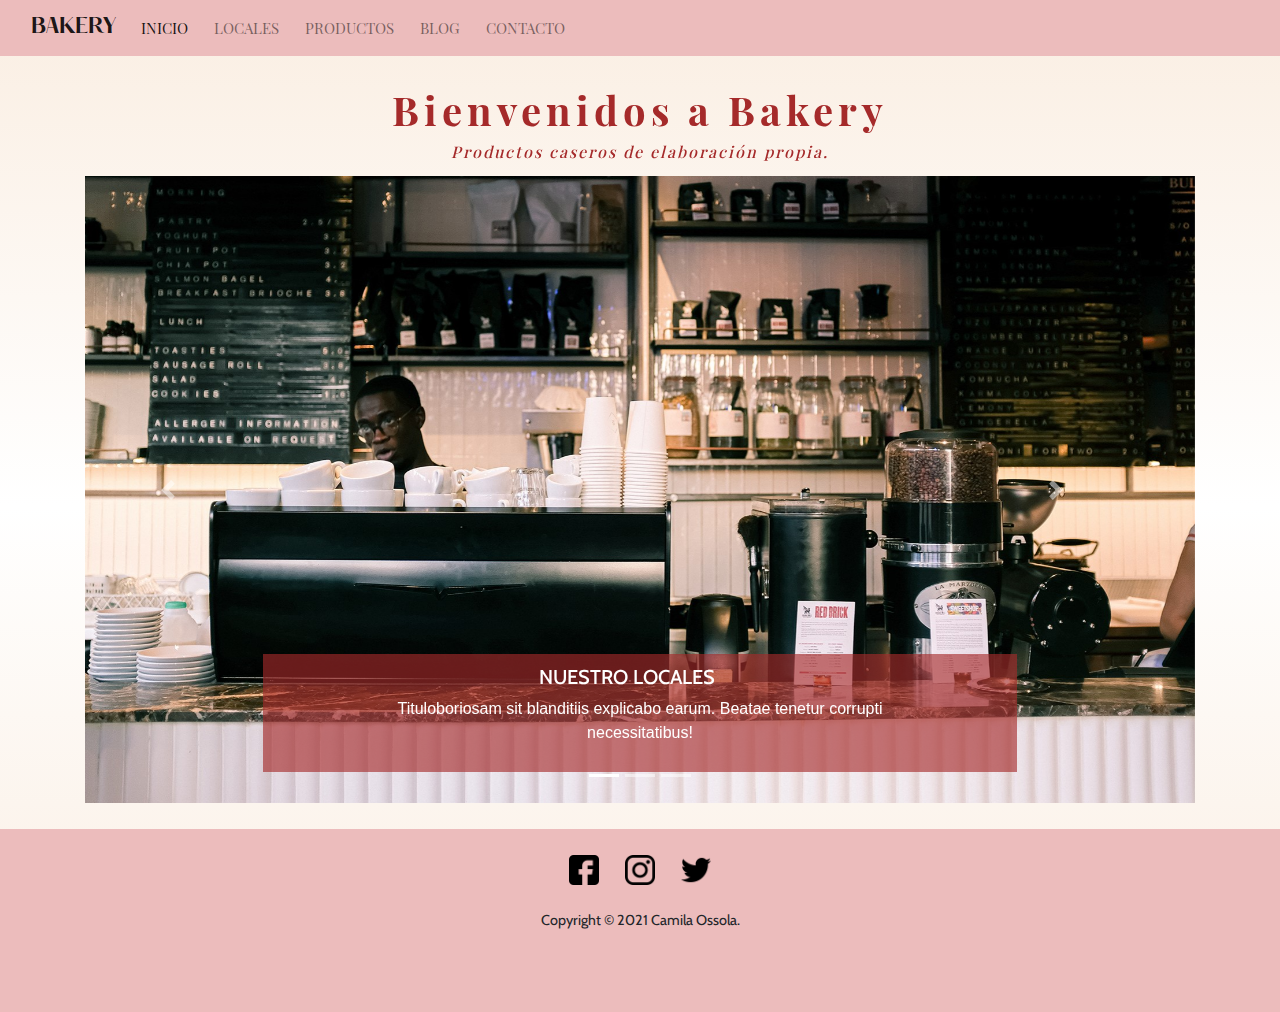
<file: index.html>
<!DOCTYPE html>
<html lang="es">
<head>
    <meta charset="UTF-8">
    <meta http-equiv="X-UA-Compatible" content="IE=edge">
    <meta name="viewport" content="width=device-width, initial-scale=1.0">
    <title>Camila Ossola - Bakery </title>

    <meta name="description" content="Bakery, productos caseros de elaboración propia. Encontranos en nuestras 3 sucursales dentro de CABA">
    <meta name="keywords" content="bakery panadería pastelería confitería artesanal cafetería productos caseros caba buenos aires">
   
    
    <link href="https://unpkg.com/aos@2.3.1/dist/aos.css" rel="stylesheet">
    
    <link rel="stylesheet" href="css/bootstrap.min.css">
    <link rel="stylesheet" href="css/estilo.css">
</head>
<body>
    <!--INICIO HEADER-->
    <header>
        <div class="container-fluid">
            <div>
                <div class="col-lg-12 col-xs-12 backgroundNav">
                    <nav class="navbar navbar-expand-lg navbar-light header__navbar--font ">
                        <a class="navbar-brand" href="#">Bakery</a>
                        <button class="navbar-toggler" type="button" data-toggle="collapse" data-target="#navbarNav" aria-controls="navbarNav" aria-expanded="false" aria-label="Toggle navigation">
                          <span class="navbar-toggler-icon"></span>
                        </button>
                        <div class="collapse navbar-collapse" id="navbarNav">
                            <ul class="navbar-nav">
                                <li class="nav-item active">
                                <a class="nav-link" href="index.html">Inicio<span class="sr-only">(current)</span></a>
                                </li>
                                <li class="nav-item">
                                <a class="nav-link" href="views/locales.html">Locales</a>
                                </li>
                                <li class="nav-item">
                                    <a class="nav-link" href="views/productos.html">Productos</a>
                                </li>
                                <li class="nav-item">
                                    <a class="nav-link" href="views/blog.html">Blog</a>
                                </li>
                                <li class="nav-item">
                                    <a class="nav-link" href="views/contacto.html">Contacto</a>
                                </li>
                            </ul>
                        </div>
                    </nav>
                </div>
            </div>
        </div>
    </header>
   

    <!--CONTENIDO-->

    <section>
        <div class="section__titulos--font section__titulos--color">
            <h1 class="titulo" data-aos="zoom-in" data-aos-duration= "700">Bienvenidos a Bakery </h1>
            <h3 class="subTitulo" data-aos="zoom-in" data-aos-duration= "700">Productos caseros de elaboración propia.</h3> 
        </div>

        <div class="container">
            <div class="row">
                <div class="col-lg-12 col-xs-12 desktop">
                    <div id="carouselExampleCaptions" class="carousel slide" data-ride="carousel">
                        <ol class="carousel-indicators">
                          <li data-target="#carouselExampleCaptions" data-slide-to="0" class="active"></li>
                          <li data-target="#carouselExampleCaptions" data-slide-to="1"></li>
                          <li data-target="#carouselExampleCaptions" data-slide-to="2"></li>
                        </ol>
                        <div class="carousel-inner">
                          <div class="carousel-item active">
                            <img src="assets/img/inicio/slide1.jpg" class="d-block w-100" alt="..." width="100%">
                            <div class="carousel-caption d-none d-md-block backgroundCarousel">
                              <h5 class="carTitulo"><a href="views/locales.html">Nuestro locales</a></h5>
                              <p>Tituloboriosam sit blanditiis explicabo earum. Beatae tenetur corrupti necessitatibus!</p>
                            </div>
                          </div>
                          <div class="carousel-item">
                            <img src="assets/img/inicio/slide2.jpg" class="d-block w-100" alt="..." width="100%">
                            <div class="carousel-caption d-none d-md-block backgroundCarousel">
                              <h5 class="carTitulo"><a href="views/productos.html">Nuestros productos</a></h5>
                              <p>Titulorem ipsum dolor sit amet consectetur, adipisicing elit.</p>
                            </div>
                          </div>
                          <div class="carousel-item">
                            <img src="assets/img/inicio/slide3.jpg" class="d-block w-100" alt="..." width="100%">
                            <div class="carousel-caption d-none d-md-block backgroundCarousel">
                              <h5 class="carTitulo"><a href="views/blog.html">Beneficios del café</a></h5>
                              <p>Tituloidem enim veniam vero ratione nihil illo modi dolore alias omnis.</p>
                            </div>
                          </div>
                        </div>
                        <a class="carousel-control-prev" href="#carouselExampleCaptions" role="button" data-slide="prev">
                          <span class="carousel-control-prev-icon" aria-hidden="true"></span>
                          <span class="sr-only">Previous</span>
                        </a>
                        <a class="carousel-control-next" href="#carouselExampleCaptions" role="button" data-slide="next">
                          <span class="carousel-control-next-icon" aria-hidden="true"></span>
                          <span class="sr-only">Next</span>
                        </a>
                      </div>
                </div>
            </div>
        </div>

        <div class="container">
            <div class="row">
                <div class="col-lg-12 col-xs-12 mobile">
                    <div id="carouselExampleCaptions" class="carousel slide" data-ride="carousel">
                        <ol class="carousel-indicators">
                          <li data-target="#carouselExampleCaptions" data-slide-to="0" class="active"></li>
                          <li data-target="#carouselExampleCaptions" data-slide-to="1"></li>
                          <li data-target="#carouselExampleCaptions" data-slide-to="2"></li>
                        </ol>
                        <div class="carousel-inner">
                          <div class="carousel-item active">
                            <img src="assets/img/inicio/slide1b.jpg" class="d-block w-100" alt="..." width="100%">
                            <div class="carousel-caption backgroundCarousel">
                              <h5 class="carTitulo"><a href="views/locales.html">Nuestro locales</a></h5>
                              <p>Tituloboriosam sit blanditiis explicabo earum. Beatae tenetur corrupti necessitatibus!</p>
                            </div>
                          </div>
                          <div class="carousel-item">
                            <img src="assets/img/inicio/slide2b.jpg" class="d-block w-100" alt="..." width="100%">
                            <div class="carousel-caption backgroundCarousel">
                              <h5 class="carTitulo"><a href="views/productos.html">Nuestros productos</a></h5>
                              <p>Titulorem ipsum dolor sit amet consectetur, adipisicing elit.</p>
                            </div>
                          </div>
                          <div class="carousel-item">
                            <img src="assets/img/inicio/slide3b.jpg" class="d-block w-100" alt="..." width="100%">
                            <div class="carousel-caption backgroundCarousel">
                              <h5 class="carTitulo"><a href="views/blog.html">Beneficios del café</a></h5>
                              <p>Tituloidem enim veniam vero ratione nihil illo modi dolore alias omnis.</p>
                            </div>
                          </div>
                        </div>
                        <a class="carousel-control-prev" href="#carouselExampleCaptions" role="button" data-slide="prev">
                          <span class="carousel-control-prev-icon" aria-hidden="true"></span>
                          <span class="sr-only">Previous</span>
                        </a>
                        <a class="carousel-control-next" href="#carouselExampleCaptions" role="button" data-slide="next">
                          <span class="carousel-control-next-icon" aria-hidden="true"></span>
                          <span class="sr-only">Next</span>
                        </a>
                      </div>
                </div>
            </div>
        </div>


    </section>
    <!--FIN CONTENIDO-->

    <!--INICIO FOOTER-->
    <footer class="gridFooter">
        <div class="footer__redes--ubicacion">
            <img src="assets/img/icon/facebook.png" alt="" width="30px">
            <img src="assets/img/icon/instagram.png" alt="" width="30px">
            <img src="assets/img/icon/twitter.png" alt="" width= "30px">
        </div>

        <div class="footer__copyright--font">
            <p>Copyright © 2021 Camila Ossola.</p>
        </div>
    </footer> 
    <!--FIN FOOTER-->
    <script src="https://code.jquery.com/jquery-3.5.1.slim.min.js" integrity="sha384-DfXdz2htPH0lsSSs5nCTpuj/zy4C+OGpamoFVy38MVBnE+IbbVYUew+OrCXaRkfj" crossorigin="anonymous"></script>
    <script src="js/bootstrap.bundle.min.js"></script>

<script src="https://unpkg.com/aos@2.3.1/dist/aos.js"></script>
<script>
    AOS.init();
  </script>
  </body>
</html>
</file>
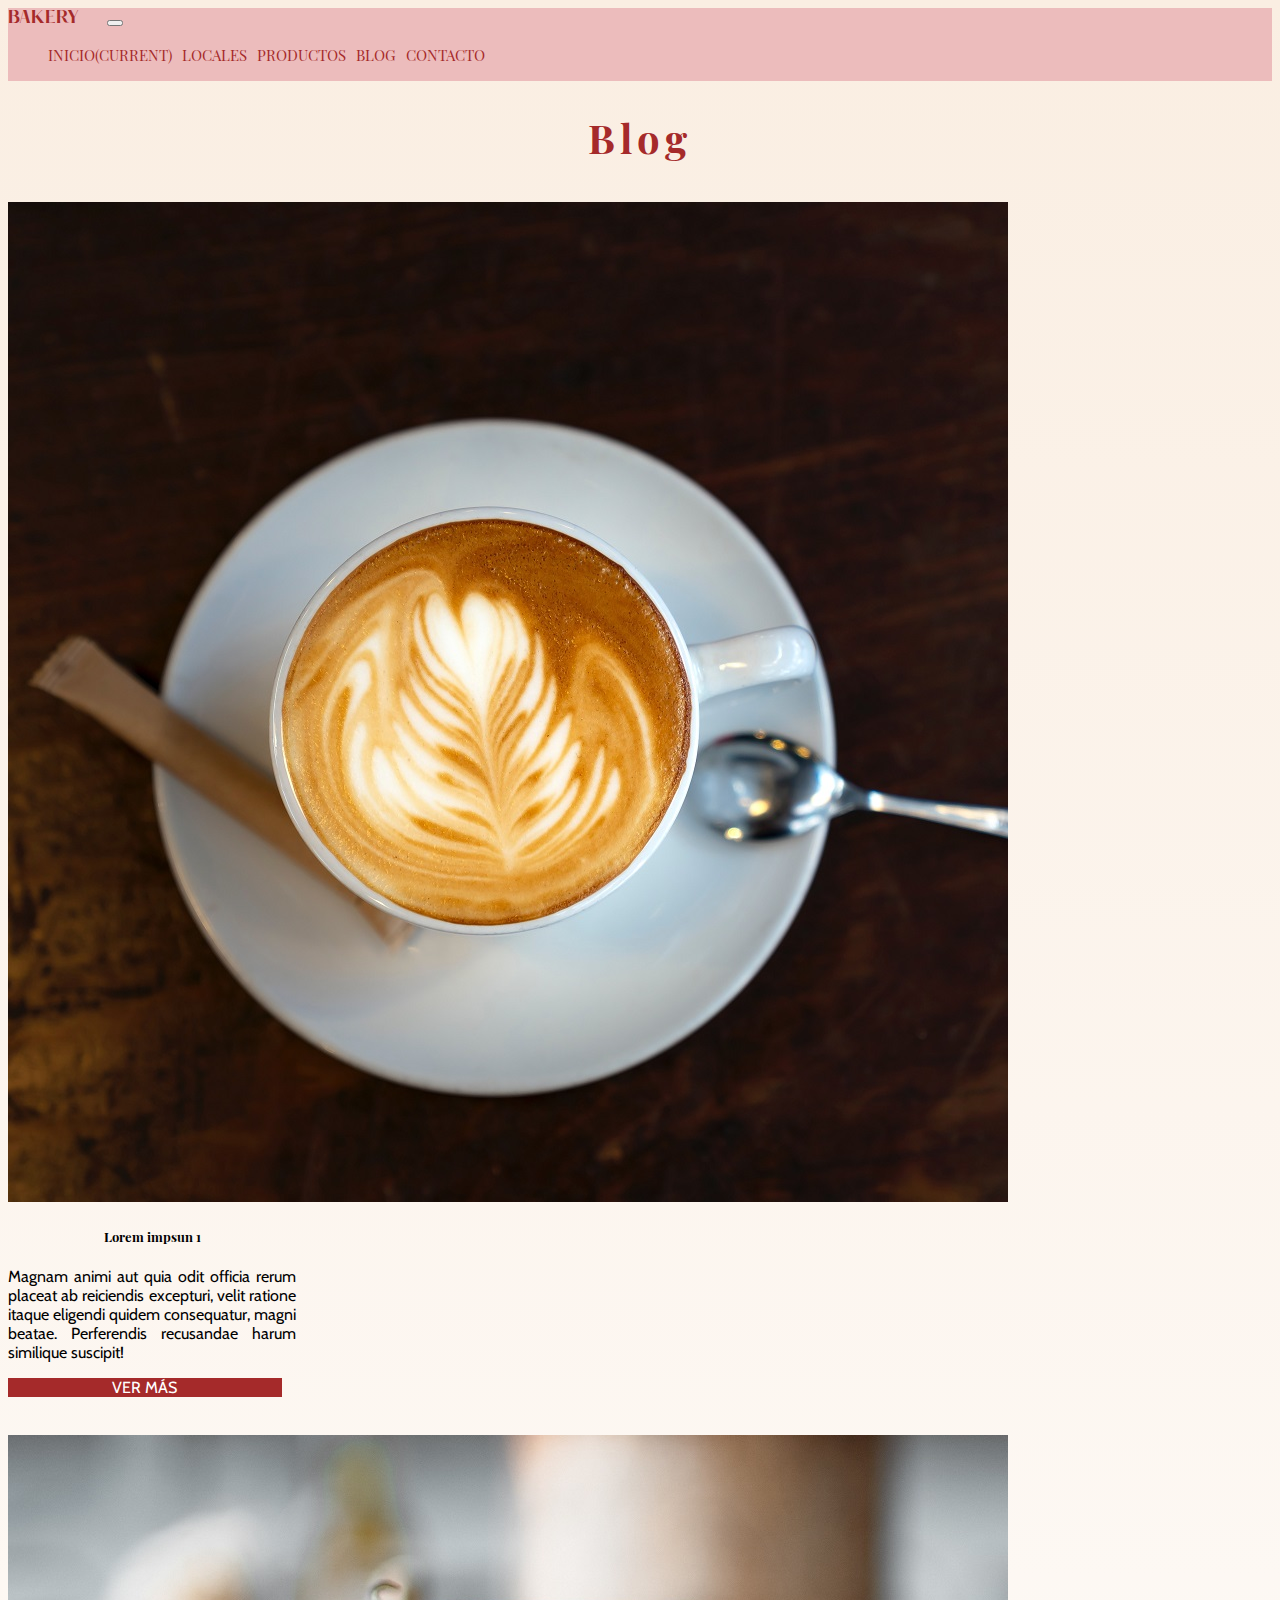
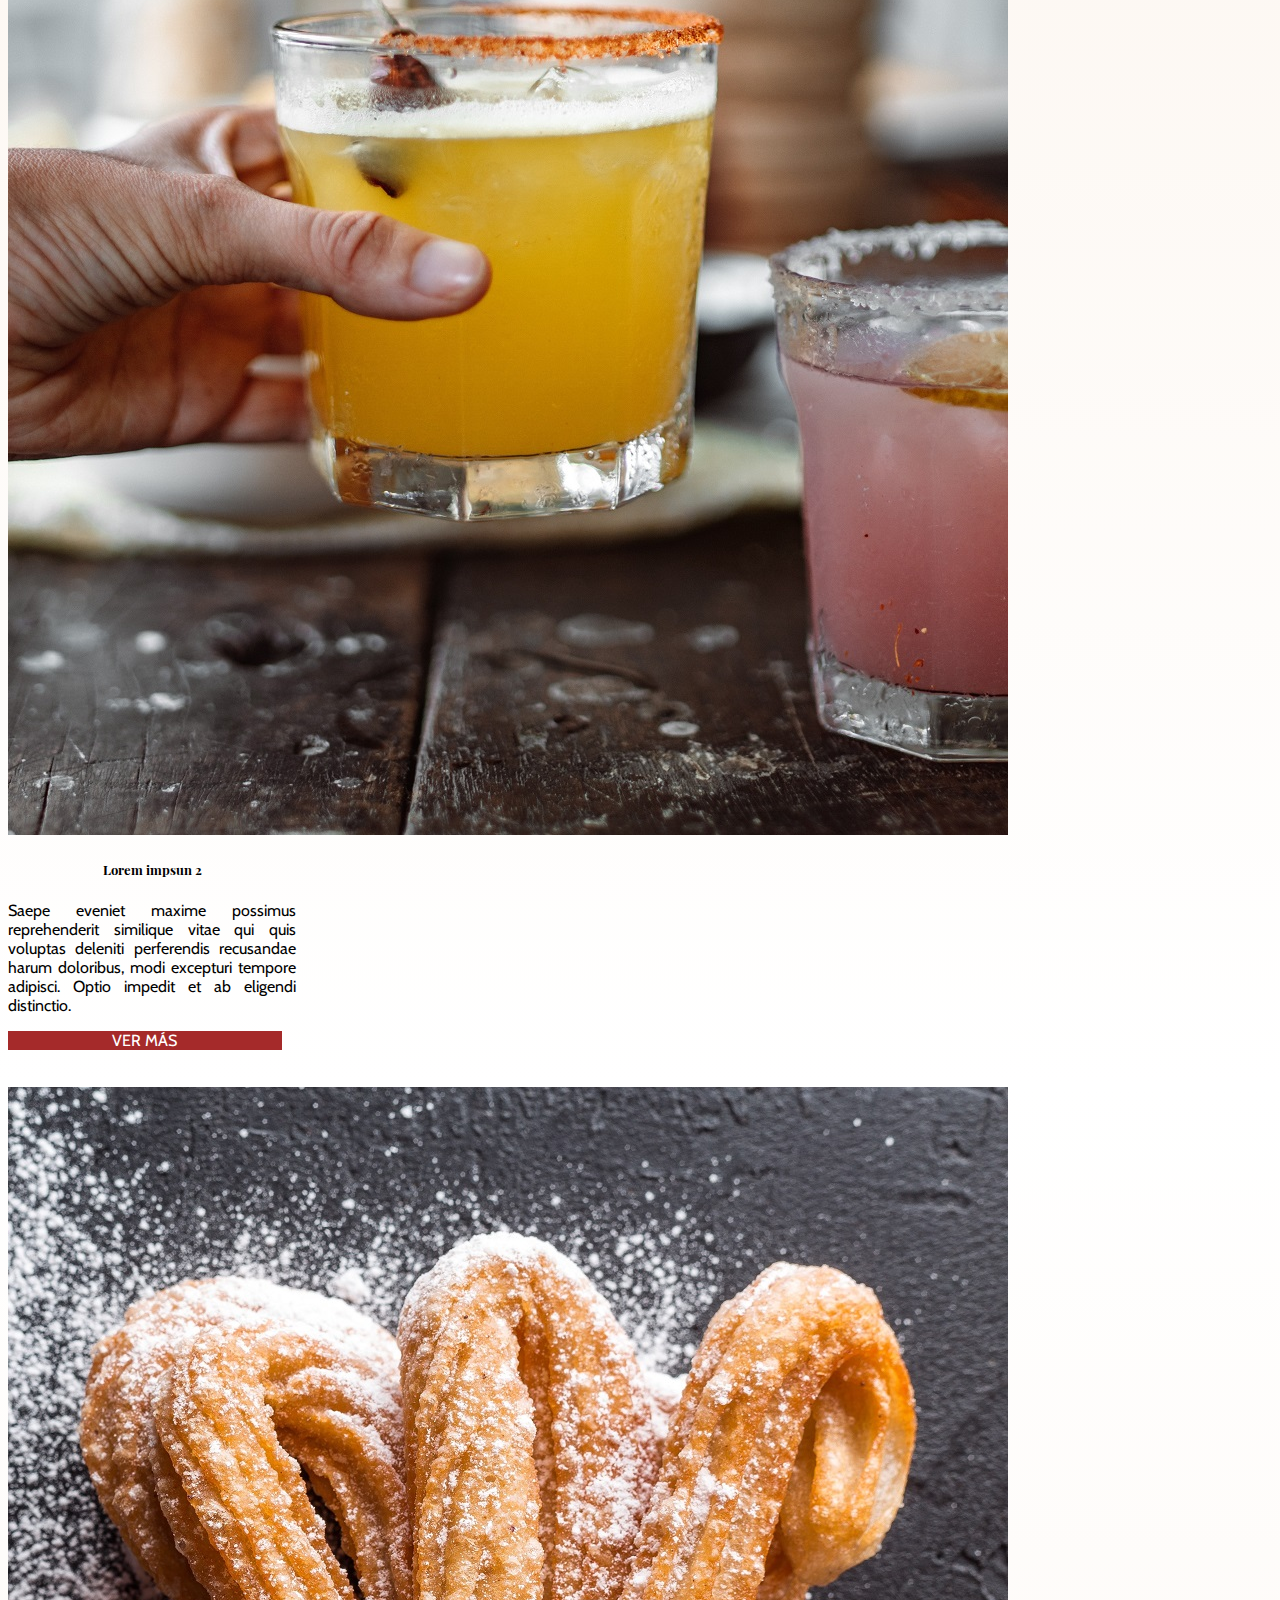
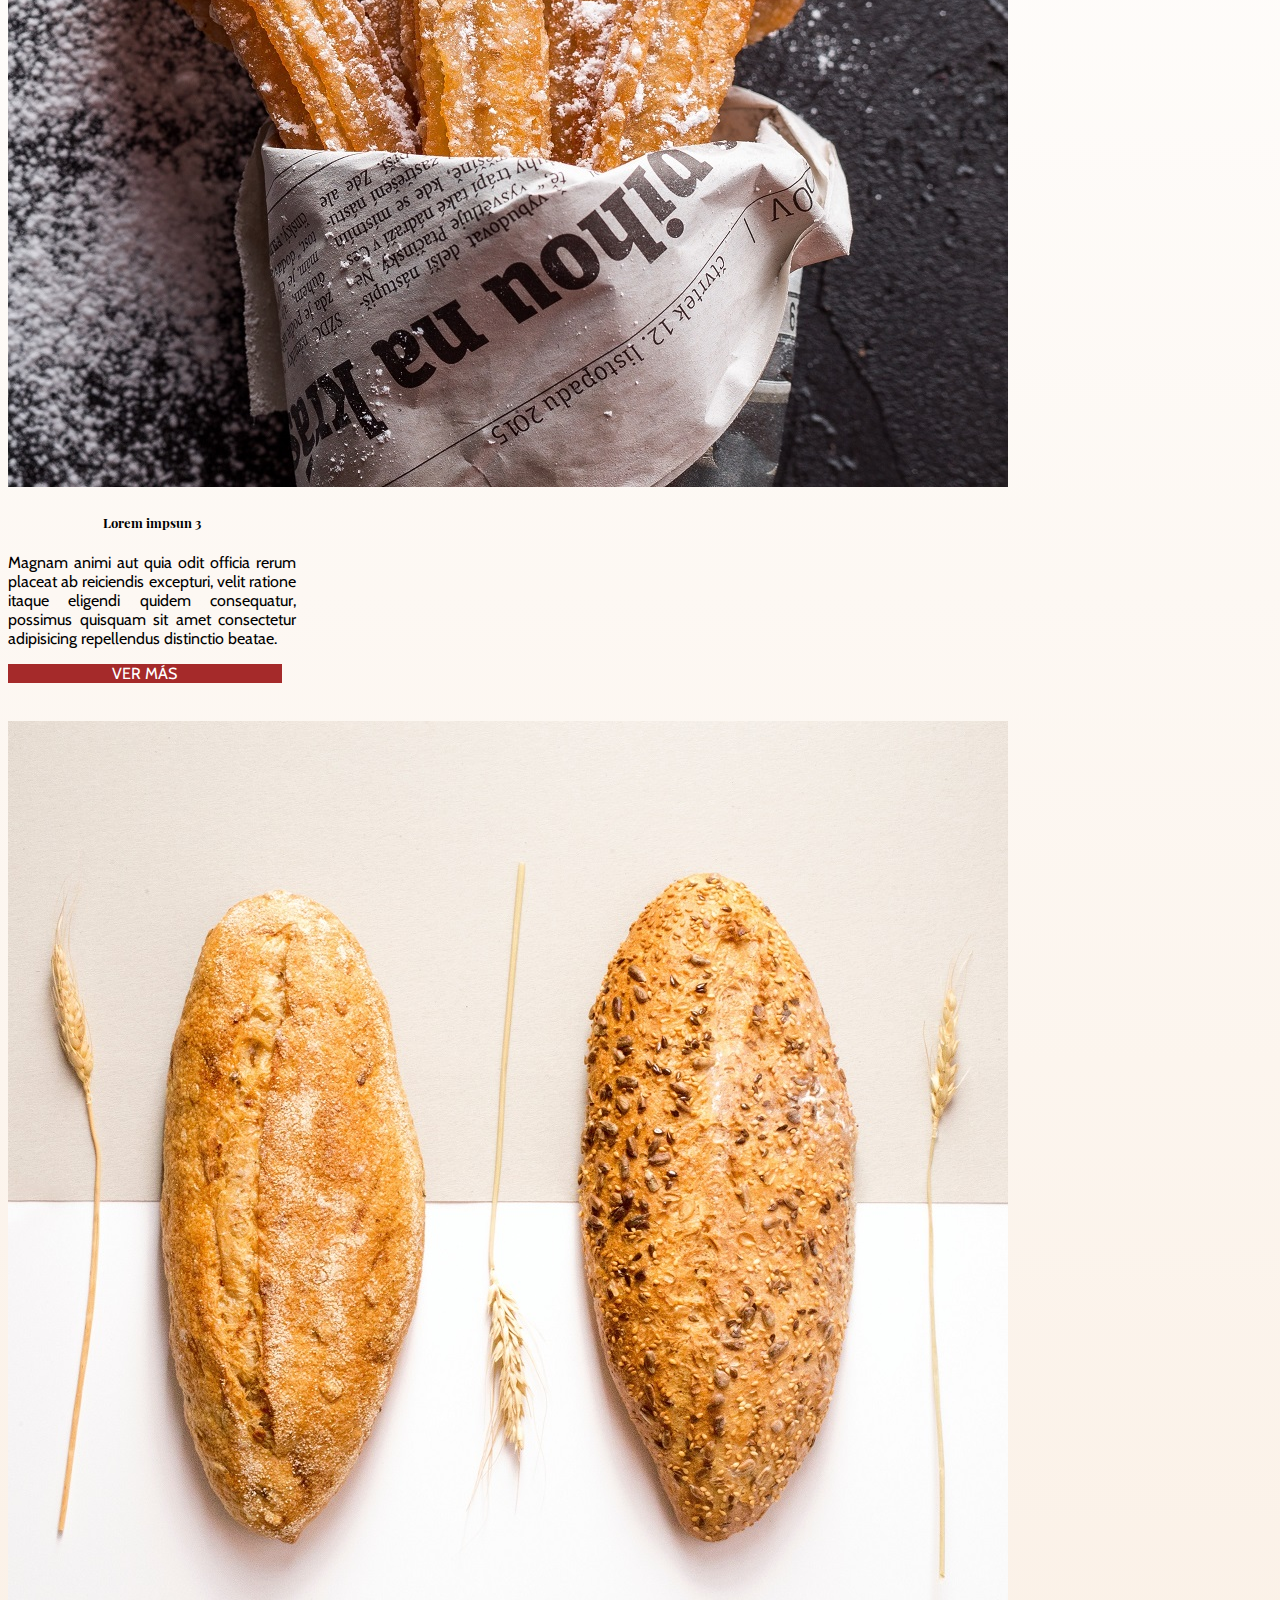
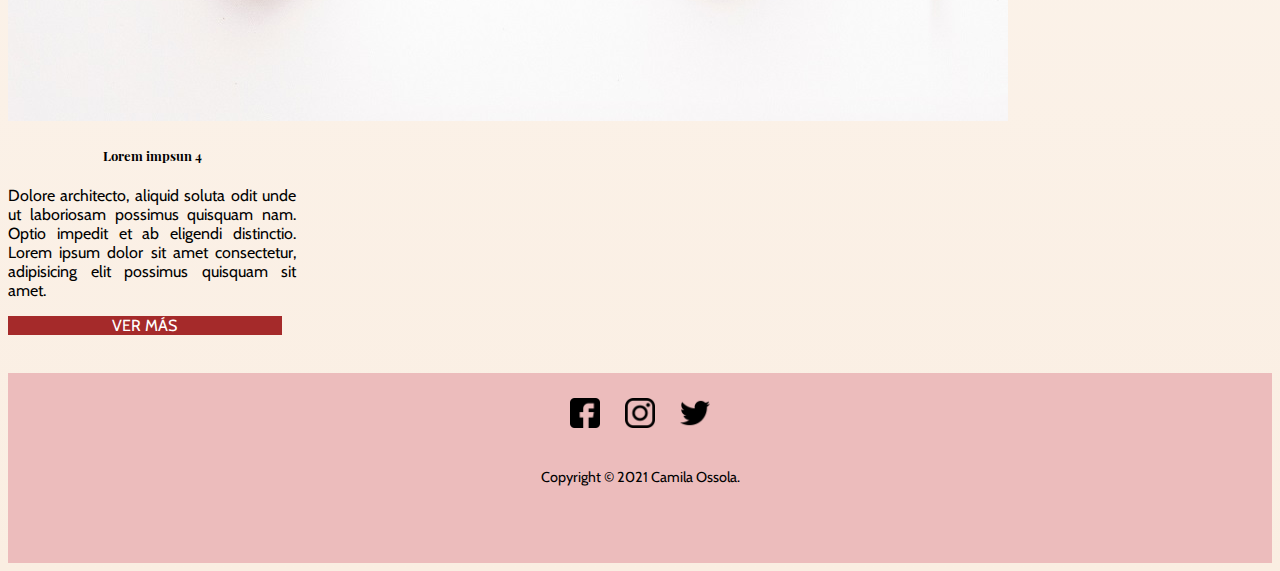
<file: views/blog.html>
<!DOCTYPE html>
<html lang="es">
<head>
    <meta charset="UTF-8">
    <meta http-equiv="X-UA-Compatible" content="IE=edge">
    <meta name="viewport" content="width=device-width, initial-scale=1.0">
    <title>Blog </title>

    <meta name="description" content="Bakery, ultimas noticias de la semana. Aprende junto a nosotros sobre pastelería artesanal">
    <meta name="keywords" content="BAKERY PANADERÍA PASTELERIA CONFITERIA ARTESANAL CAFETERIA PRODUCTOS CASEROS NOVEDADES NOTICIAS BLOG">

    <link href="https://unpkg.com/aos@2.3.1/dist/aos.css" rel="stylesheet">

    <link rel="stylesheet" href="https://cdn.jsdelivr.net/npm/bootstrap@4.6.0/dist/css/bootstrap.min.css" integrity="sha384-B0vP5xmATw1+K9KRQjQERJvTumQW0nPEzvF6L/Z6nronJ3oUOFUFpCjEUQouq2+l" crossorigin="anonymous">
    <link rel="stylesheet" href="../css/estilo.css">
</head>
<body>
    <!--INICIO HEADER-->

    <header>
        <div class="container-fluid">
            <div>
                <div class="col-lg-12 col-xs-12 backgroundNav">
                    <nav class="navbar navbar-expand-lg navbar-light header__navbar--font ">
                        <a class="navbar-brand" href="#">Bakery</a>
                        <button class="navbar-toggler" type="button" data-toggle="collapse" data-target="#navbarNav" aria-controls="navbarNav" aria-expanded="false" aria-label="Toggle navigation">
                          <span class="navbar-toggler-icon"></span>
                        </button>
                        <div class="collapse navbar-collapse" id="navbarNav">
                            <ul class="navbar-nav">
                                <li class="nav-item ">
                                <a class="nav-link" href="../index.html">Inicio<span class="sr-only">(current)</span></a>
                                </li>
                                <li class="nav-item">
                                <a class="nav-link" href="locales.html">Locales</a>
                                </li>
                                <li class="nav-item">
                                    <a class="nav-link" href="productos.html">Productos</a>
                                </li>
                                <li class="nav-item active">
                                    <a class="nav-link" href="blog.html">Blog</a>
                                </li>
                                <li class="nav-item">
                                    <a class="nav-link" href="contacto.html">Contacto</a>
                                </li>
                            </ul>
                        </div>
                    </nav>
                </div>
            </div>
        </div>
    </header>

    <!--FIN HEADER-->

    <!--ARTICULOS-->
    <section> 
        <article class="card">
            <div class="container">
                <div class="row">
                    <div class="col-lg-12 col-xs-12 section__titulos--font section__titulos--color">
                        <h1 class="titulo">Blog</h1>
                    </div>
                    <div class="col-lg-3 col-xs-12 marginCard blog__card--font blog__card--color">
                        <div class="card" style="width: 18rem;">
                            <img src="../assets/img/blog/blog1.jpg" class="card-img-top" alt="...">
                            <div class="card-body">
                            <h5 class="card-title">Lorem impsun 1</h5>
                            <p class="card-text">Magnam animi aut quia odit officia rerum placeat ab reiciendis excepturi, velit ratione itaque eligendi quidem consequatur, magni beatae. Perferendis recusandae harum similique suscipit!</p>
                            <a href="lorem1.html" class="btn btn-primary">Ver más</a>
                            </div>
                        </div>
                    </div>
                    <div class="col-lg-3 col-xs-12 marginCard blog__card--font blog__card--color">
                        <div class="card" style="width: 18rem;">
                            <img src="../assets/img/blog/blog2.jpg" class="card-img-top" alt="...">
                            <div class="card-body">
                            <h5 class="card-title">Lorem impsun 2</h5>
                            <p class="card-text">Saepe eveniet maxime possimus reprehenderit similique vitae qui quis voluptas deleniti perferendis recusandae harum doloribus, modi excepturi tempore adipisci. Optio impedit et ab eligendi distinctio.</p>
                            <a href="lorem2.html" class="btn btn-primary">Ver más</a>
                            </div>
                        </div>
                    </div>

                    <div class="col-lg-3 col-xs-12 marginCard blog__card--font blog__card--color ">
                        <div class="card" style="width: 18rem;">
                            <img src="../assets/img/blog/blog3.jpg" class="card-img-top" alt="...">
                            <div class="card-body">
                            <h5 class="card-title">Lorem impsun 3</h5>
                            <p class="card-text">Magnam animi aut quia odit officia rerum placeat ab reiciendis excepturi, velit ratione itaque eligendi quidem consequatur, possimus quisquam sit amet consectetur adipisicing repellendus distinctio beatae. </p>
                            <a href="lorem3.html" class="btn btn-primary">Ver más</a>
                            </div>
                        </div>
                    </div>
                    <div class="col-lg-3 col-xs-12 marginCard blog__card--font blog__card--color">
                        <div class="card" style="width: 18rem;">
                            <img src="../assets/img/blog/blog4.jpg" class="card-img-top" alt="...">
                            <div class="card-body">
                            <h5 class="card-title">Lorem impsun 4</h5>
                            <p class="card-text">Dolore architecto, aliquid soluta odit unde ut laboriosam possimus quisquam nam. Optio impedit et ab eligendi distinctio. Lorem ipsum dolor sit amet consectetur, adipisicing elit possimus quisquam sit amet.</p>
                            <a href="lorem4.html" class="btn btn-primary">Ver más</a>
                            </div>
                        </div>
                    </div>
                </div>
            </div>
        </article>
    </section>
    <!---->

    <!--INICIO FOOTER-->
    <footer class="gridFooter">
        <div class="footer__redes--ubicacion">
            <img src="../assets/img/icon/facebook.png" alt="" width="30px">
            <img src="../assets/img/icon/instagram.png" alt="" width="30px">
            <img src="../assets/img/icon/twitter.png" alt="" width= "30px">
        </div>

        <div class="footer__copyright--font">
            <p>Copyright © 2021 Camila Ossola.</p>
        </div>
    </footer>
    <!--FIN FOOTER-->

    <script src="https://code.jquery.com/jquery-3.5.1.slim.min.js" integrity="sha384-DfXdz2htPH0lsSSs5nCTpuj/zy4C+OGpamoFVy38MVBnE+IbbVYUew+OrCXaRkfj" crossorigin="anonymous"></script>
    <script src="https://cdn.jsdelivr.net/npm/bootstrap@4.6.0/dist/js/bootstrap.bundle.min.js" integrity="sha384-Piv4xVNRyMGpqkS2by6br4gNJ7DXjqk09RmUpJ8jgGtD7zP9yug3goQfGII0yAns" crossorigin="anonymous"></script>

    <script src="https://code.jquery.com/jquery-3.5.1.slim.min.js" integrity="sha384-DfXdz2htPH0lsSSs5nCTpuj/zy4C+OGpamoFVy38MVBnE+IbbVYUew+OrCXaRkfj" crossorigin="anonymous"></script>
    <script src="https://cdn.jsdelivr.net/npm/popper.js@1.16.1/dist/umd/popper.min.js" integrity="sha384-9/reFTGAW83EW2RDu2S0VKaIzap3H66lZH81PoYlFhbGU+6BZp6G7niu735Sk7lN" crossorigin="anonymous"></script>
    <script src="https://cdn.jsdelivr.net/npm/bootstrap@4.6.0/dist/js/bootstrap.min.js" integrity="sha384-+YQ4JLhjyBLPDQt//I+STsc9iw4uQqACwlvpslubQzn4u2UU2UFM80nGisd026JF" crossorigin="anonymous"></script>
    
</body>
<script src="https://unpkg.com/aos@2.3.1/dist/aos.js"></script>
<script>
    AOS.init();
  </script>
</html>
</file>
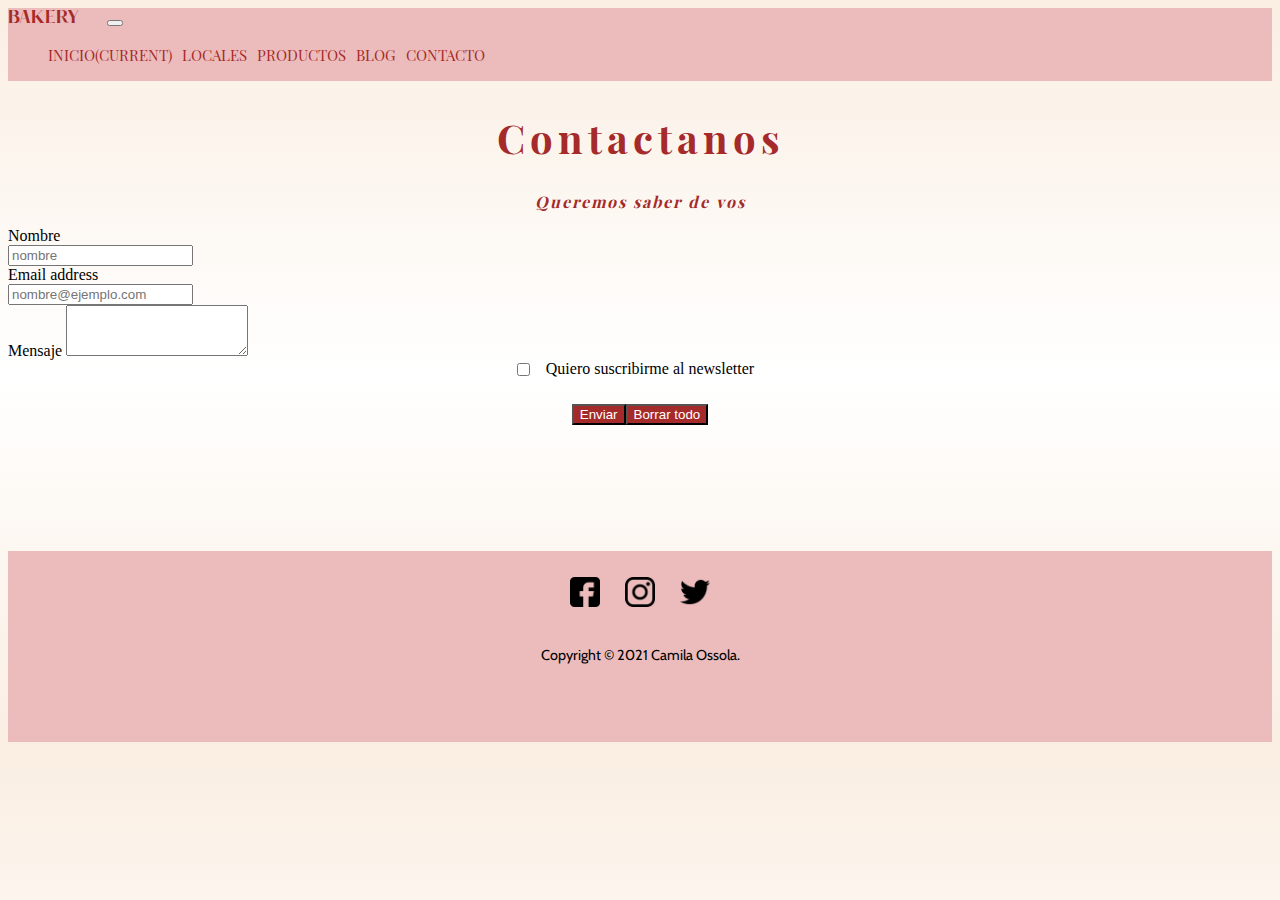
<file: views/contacto.html>
<!DOCTYPE html>
<html lang="es">
<head>
    <meta charset="UTF-8">
    <meta http-equiv="X-UA-Compatible" content="IE=edge">
    <meta name="viewport" content="width=device-width, initial-scale=1.0">
    <title>contacto</title>
    
    <meta name="description" content="Bakery, productos caseros de elaboración propia. Envíanos un mensaje, queremos saber de vos">
    <meta name="keywords" content="BAKERY PANADERÍA PASTELERIA CONFITERIA ARTESANAL CAFETERIA PRODUCTOS CASEROS CONTACTO TELEFONO CORREO E MAIL">
    
    <link rel="stylesheet" href="https://cdn.jsdelivr.net/npm/bootstrap@4.6.0/dist/css/bootstrap.min.css" integrity="sha384-B0vP5xmATw1+K9KRQjQERJvTumQW0nPEzvF6L/Z6nronJ3oUOFUFpCjEUQouq2+l" crossorigin="anonymous">
    <link rel="stylesheet" href="../css/estilo.css">
</head>
<body>
    <!--INICIO HEADER-->

    <header>
        <div class="container-fluid">
            <div>
                <div class="col-lg-12 col-xs-12 backgroundNav">
                    <nav class="navbar navbar-expand-lg navbar-light header__navbar--font ">
                        <a class="navbar-brand" href="#">Bakery</a>
                        <button class="navbar-toggler" type="button" data-toggle="collapse" data-target="#navbarNav" aria-controls="navbarNav" aria-expanded="false" aria-label="Toggle navigation">
                          <span class="navbar-toggler-icon"></span>
                        </button>
                        <div class="collapse navbar-collapse" id="navbarNav">
                            <ul class="navbar-nav">
                                <li class="nav-item ">
                                <a class="nav-link" href="../index.html">Inicio<span class="sr-only">(current)</span></a>
                                </li>
                                <li class="nav-item">
                                <a class="nav-link" href="locales.html">Locales</a>
                                </li>
                                <li class="nav-item">
                                    <a class="nav-link" href="productos.html">Productos</a>
                                </li>
                                <li class="nav-item">
                                    <a class="nav-link" href="blog.html">Blog</a>
                                </li>
                                <li class="nav-item active">
                                    <a class="nav-link" href="contacto.html">Contacto</a>
                                </li>
                            </ul>
                        </div>
                    </nav>
                </div>
            </div>
        </div>
    </header>

    <!--FIN HEADER-->
    <!--INICIO CONTENIDO-->
    <section class="container">
        <article class="row section__titulos--font section__titulos--color">
            <div class="col-lg-12 col-xs-12">
                <h1>Contactanos</h1>
            </div>
            <div class="col-lg-12 col-xs-12">
                <h3>Queremos saber de vos</h3>
            </div>
        </article>

        <div class="container">
            <div class="row">
                <div class="col-lg-12 col-xs-10">
                    <form>
                        <div class="form-group">
                          <label for="exampleFormControlInput1">Nombre</label>
                          <input type="email" class="form-control" id="exampleFormControlInput1" placeholder="nombre">
                        </div>
                        
                        <div class="form-group">
                            <label for="exampleFormControlInput1">Email address</label>
                            <input type="email" class="form-control" id="exampleFormControlInput1" placeholder="nombre@ejemplo.com">
                        </div>
                        
                        <div class="form-group">
                          <label for="exampleFormControlTextarea1">Mensaje</label>
                          <textarea class="form-control" id="exampleFormControlTextarea1" rows="3"></textarea>
                        </div>

                        <div class="checkboxFlex"> 
                            <input type="checkbox" name="Acepto" id="1">
                            <div>Quiero suscribirme al newsletter</div>
                        </div>
                        <div class="botonesFlex">
                            <input class="btn btn-primary" type="submit" value="Enviar">
                            <input class="btn btn-primary" type="reset" value="Borrar todo">
                        </div>       
                    </form>
                </div>
            </div>
        </div>

        <!--FIN FORMULARIO-->

    </section>
    <!--INICIO CONTENIDO-->


    <!--INICIO FOOTER-->
    <footer class="gridFooter">
        <div class="footer__redes--ubicacion">
            <img src="../assets/img/icon/facebook.png" alt="" width="30px">
            <img src="../assets/img/icon/instagram.png" alt="" width="30px">
            <img src="../assets/img/icon/twitter.png" alt="" width= "30px">
        </div>

        <div class="footer__copyright--font">
            <p>Copyright © 2021 Camila Ossola.</p>
        </div>
    </footer>
    <!--FIN FOOTER-->

    <script src="https://code.jquery.com/jquery-3.5.1.slim.min.js" integrity="sha384-DfXdz2htPH0lsSSs5nCTpuj/zy4C+OGpamoFVy38MVBnE+IbbVYUew+OrCXaRkfj" crossorigin="anonymous"></script>
    <script src="https://cdn.jsdelivr.net/npm/bootstrap@4.6.0/dist/js/bootstrap.bundle.min.js" integrity="sha384-Piv4xVNRyMGpqkS2by6br4gNJ7DXjqk09RmUpJ8jgGtD7zP9yug3goQfGII0yAns" crossorigin="anonymous"></script>

    <script src="https://code.jquery.com/jquery-3.5.1.slim.min.js" integrity="sha384-DfXdz2htPH0lsSSs5nCTpuj/zy4C+OGpamoFVy38MVBnE+IbbVYUew+OrCXaRkfj" crossorigin="anonymous"></script>
    <script src="https://cdn.jsdelivr.net/npm/popper.js@1.16.1/dist/umd/popper.min.js" integrity="sha384-9/reFTGAW83EW2RDu2S0VKaIzap3H66lZH81PoYlFhbGU+6BZp6G7niu735Sk7lN" crossorigin="anonymous"></script>
    <script src="https://cdn.jsdelivr.net/npm/bootstrap@4.6.0/dist/js/bootstrap.min.js" integrity="sha384-+YQ4JLhjyBLPDQt//I+STsc9iw4uQqACwlvpslubQzn4u2UU2UFM80nGisd026JF" crossorigin="anonymous"></script>
    
</body>
</html>
</file>
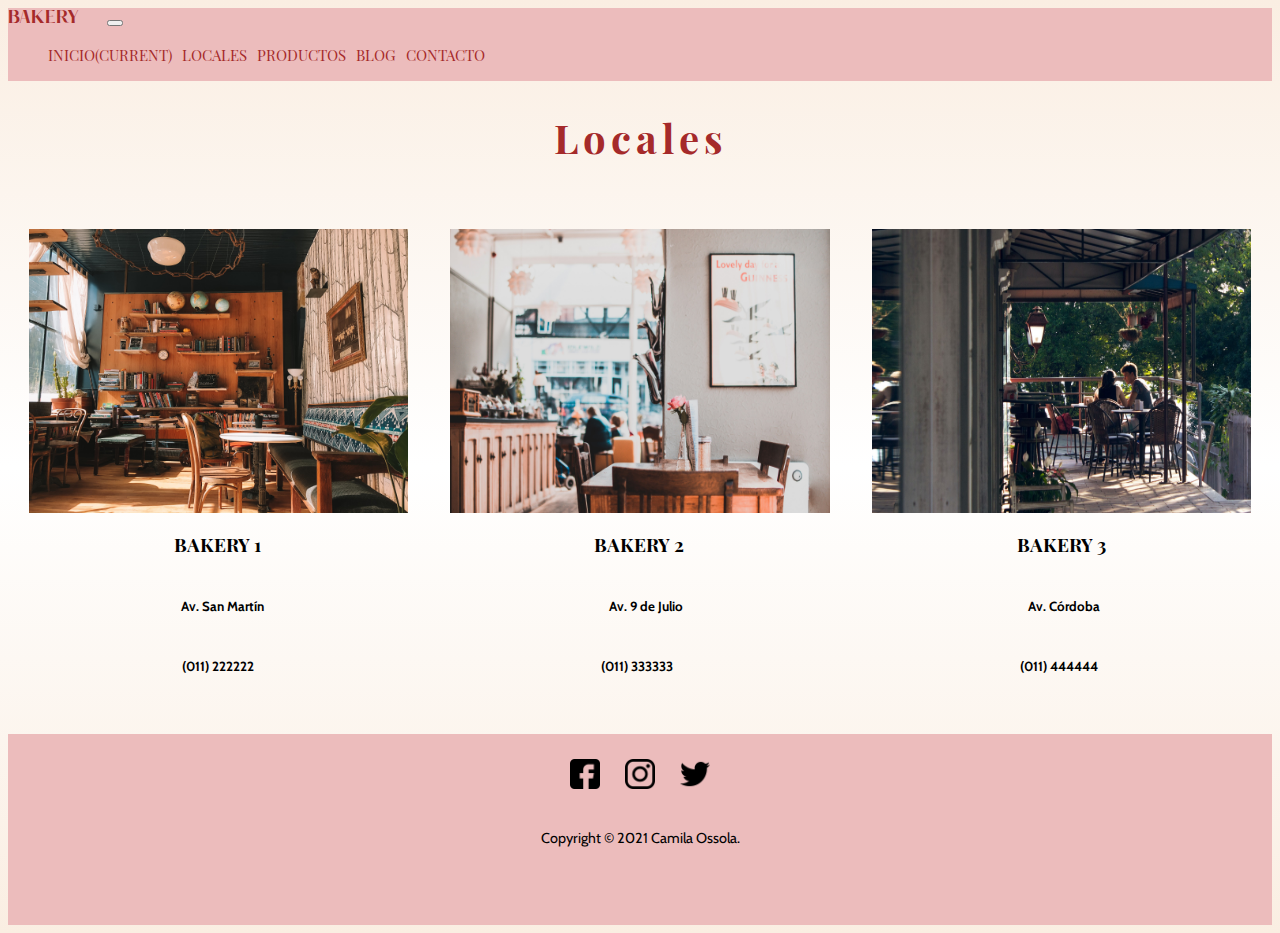
<file: views/locales.html>
<!DOCTYPE html>
<html lang="es">
<head>
    <meta charset="UTF-8">
    <meta http-equiv="X-UA-Compatible" content="IE=edge">
    <meta name="viewport" content="width=device-width, initial-scale=1.0">
    <title>Locales</title>

    <meta name="description" content="Bakery, Encontranos en nuestras 3 sucursales dentro de CABA, Av 9 de Julio, Av. Córdoba, Av San Martin">
    <meta name="keywords" content="BAKERY PANADERÍA PASTELERIA CONFITERIA ARTESANAL CAFETERIA PRODUCTOS CASEROS CABA BUENOS AIRES LOCALES SUCURSALES">


    <link href="https://unpkg.com/aos@2.3.1/dist/aos.css" rel="stylesheet">

    <link rel="stylesheet" href="https://cdn.jsdelivr.net/npm/bootstrap@4.6.0/dist/css/bootstrap.min.css" integrity="sha384-B0vP5xmATw1+K9KRQjQERJvTumQW0nPEzvF6L/Z6nronJ3oUOFUFpCjEUQouq2+l" crossorigin="anonymous">
    <link rel="stylesheet" href="../css/estilo.css">
</head>
<body>
    <!--INICIO HEADER-->

    <header>
        <div class="container-fluid">
            <div>
                <div class="col-lg-12 col-xs-12 backgroundNav">
                    <nav class="navbar navbar-expand-lg navbar-light header__navbar--font ">
                        <a class="navbar-brand" href="#">Bakery</a>
                        <button class="navbar-toggler" type="button" data-toggle="collapse" data-target="#navbarNav" aria-controls="navbarNav" aria-expanded="false" aria-label="Toggle navigation">
                          <span class="navbar-toggler-icon"></span>
                        </button>
                        <div class="collapse navbar-collapse" id="navbarNav">
                            <ul class="navbar-nav">
                                <li class="nav-item">
                                <a class="nav-link" href="../index.html">Inicio<span class="sr-only">(current)</span></a>
                                </li>
                                <li class="nav-item active">
                                <a class="nav-link" href="locales.html">Locales</a>
                                </li>
                                <li class="nav-item">
                                    <a class="nav-link" href="productos.html">Productos</a>
                                </li>
                                <li class="nav-item">
                                    <a class="nav-link" href="blog.html">Blog</a>
                                </li>
                                <li class="nav-item">
                                    <a class="nav-link" href="contacto.html">Contacto</a>
                                </li>
                            </ul>
                        </div>
                    </nav>
                </div>
            </div>
        </div>
    </header>

    <!--FIN HEADER-->

    <!--INICIO INFO LOCALES-->
    <section class="container">
        <article class="row section__titulos--font section__titulos--color">
            <div class="col-lg-12 col-xs-12">
                <h1> Locales</h1>
            </div>
        </article>
        <div class="desktop">
            <div class=locImg>
                <img src="../assets/img/locales/bakery1.jpg" alt="" data-aos="zoom-in" data-aos-duration= "700">
                <img src="../assets/img/locales/bakery2.jpg" alt="" data-aos="zoom-in" data-aos-duration= "700">
                <img src="../assets/img/locales/bakery3.jpg" alt="" data-aos="zoom-in" data-aos-duration= "700">
            </div>
            <div class="locNom">
                <h3>bakery 1</h3>
                <h3>bakery 2</h3>
                <h3>bakery 3</h3>
            </div>
            <div class= "locDir">
                <h5>Av. San Martín</h5>
                <h5>Av. 9 de Julio</h5>
                <h5>Av. Córdoba</h5>
            </div>
            <div class="locNum">
                <h5>(011) 222222</h5>
                <h5>(011) 333333</h5>
                <h5>(011) 444444</h5>
            </div>
        </div>

        <div class="mobile">
            <div class=locImg>
                <img src="../assets/img/locales/bakery1.jpg" alt="">
            </div>
            <div class="locNom">
                <h3>bakery 1</h3>
            </div>
            <div class= "locDir">
                <h5>Av. San Martín</h5>
            </div>
            <div class="locNum">
                <h5>(011) 333333</h5>
            </div>

            <div class=locImg>
                <img src="../assets/img/locales/bakery2.jpg" alt="">
            </div>
            <div class="locNom">
                <h3>bakery 2</h3>
            </div>
            <div class= "locDir">
                <h5>Av. 9 de Julio</h5>
            </div>
            <div class="locNum">
                <h5>(011) 333333</h5>
            </div>

            <div class=locImg>
                <img src="../assets/img/locales/bakery3.jpg" alt="">
            </div>
            <div class="locNom">
                <h3>bakery 3</h3>
            </div>
            <div class= "locDir">
                <h5>Av. Córdoba</h5>
            </div>
            <div class="locNum">
                <h5>(011) 444444</h5>
            </div>
        </div>
    </section>

    <!--FIN INFO LOCALES-->
    
    <!--INICIO FOOTER-->
    <footer class="gridFooter">
        <div class="footer__redes--ubicacion">
            <img src="../assets/img/icon/facebook.png" alt="" width="30px">
            <img src="../assets/img/icon/instagram.png" alt="" width="30px">
            <img src="../assets/img/icon/twitter.png" alt="" width= "30px">
        </div>

        <div class="footer__copyright--font">
            <p>Copyright © 2021 Camila Ossola.</p>
        </div>
    </footer>
    <!--FIN FOOTER-->

    <script src="https://code.jquery.com/jquery-3.5.1.slim.min.js" integrity="sha384-DfXdz2htPH0lsSSs5nCTpuj/zy4C+OGpamoFVy38MVBnE+IbbVYUew+OrCXaRkfj" crossorigin="anonymous"></script>
    <script src="https://cdn.jsdelivr.net/npm/bootstrap@4.6.0/dist/js/bootstrap.bundle.min.js" integrity="sha384-Piv4xVNRyMGpqkS2by6br4gNJ7DXjqk09RmUpJ8jgGtD7zP9yug3goQfGII0yAns" crossorigin="anonymous"></script>

    <script src="https://code.jquery.com/jquery-3.5.1.slim.min.js" integrity="sha384-DfXdz2htPH0lsSSs5nCTpuj/zy4C+OGpamoFVy38MVBnE+IbbVYUew+OrCXaRkfj" crossorigin="anonymous"></script>
    <script src="https://cdn.jsdelivr.net/npm/popper.js@1.16.1/dist/umd/popper.min.js" integrity="sha384-9/reFTGAW83EW2RDu2S0VKaIzap3H66lZH81PoYlFhbGU+6BZp6G7niu735Sk7lN" crossorigin="anonymous"></script>
    <script src="https://cdn.jsdelivr.net/npm/bootstrap@4.6.0/dist/js/bootstrap.min.js" integrity="sha384-+YQ4JLhjyBLPDQt//I+STsc9iw4uQqACwlvpslubQzn4u2UU2UFM80nGisd026JF" crossorigin="anonymous"></script>
    
</body>

<script src="https://unpkg.com/aos@2.3.1/dist/aos.js"></script>
<script>
    AOS.init();
  </script>
</html>
</file>
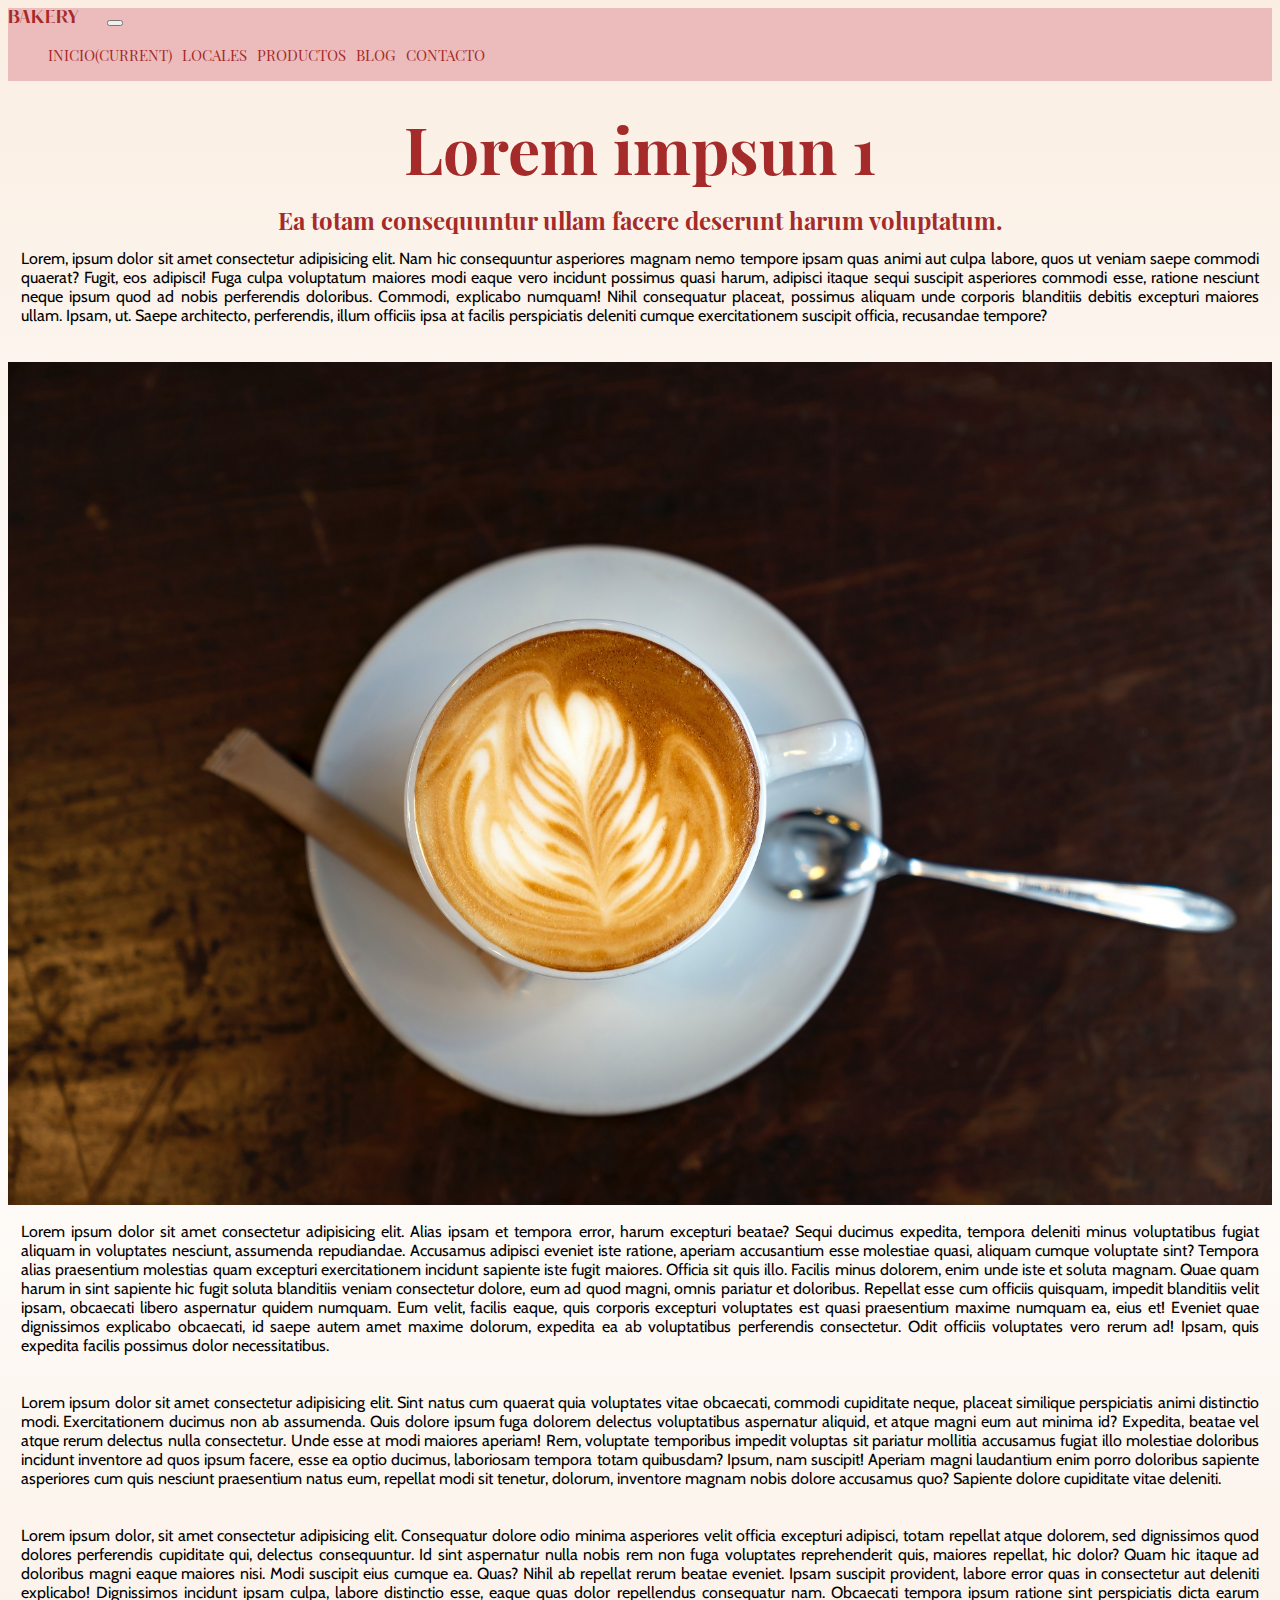
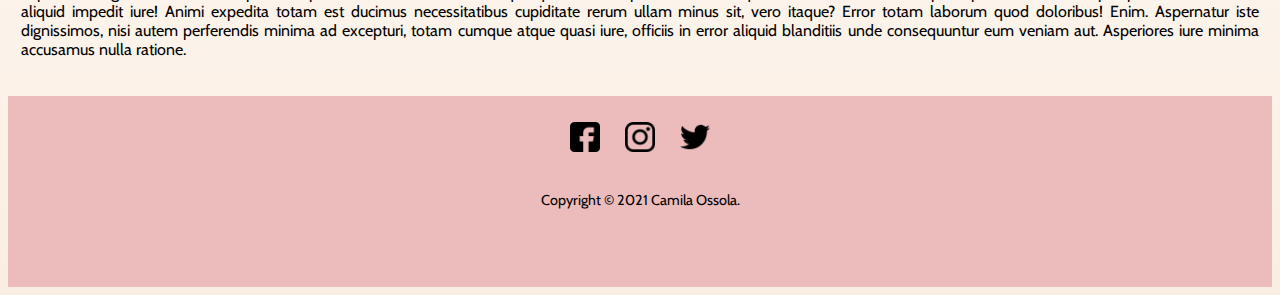
<file: views/lorem1.html>
<!DOCTYPE html>
<html lang="es">
<head>
    <meta charset="UTF-8">
    <meta http-equiv="X-UA-Compatible" content="IE=edge">
    <meta name="viewport" content="width=device-width, initial-scale=1.0">
    <title>Blog </title>
    <link href="https://unpkg.com/aos@2.3.1/dist/aos.css" rel="stylesheet">

    <link rel="stylesheet" href="https://cdn.jsdelivr.net/npm/bootstrap@4.6.0/dist/css/bootstrap.min.css" integrity="sha384-B0vP5xmATw1+K9KRQjQERJvTumQW0nPEzvF6L/Z6nronJ3oUOFUFpCjEUQouq2+l" crossorigin="anonymous">
    <link rel="stylesheet" href="../css/estilo.css">
</head>
<body>
    <!--INICIO HEADER-->

    <header>
        <div class="container-fluid">
            <div>
                <div class="col-lg-12 col-xs-12 backgroundNav">
                    <nav class="navbar navbar-expand-lg navbar-light header__navbar--font ">
                        <a class="navbar-brand" href="#">Bakery</a>
                        <button class="navbar-toggler" type="button" data-toggle="collapse" data-target="#navbarNav" aria-controls="navbarNav" aria-expanded="false" aria-label="Toggle navigation">
                          <span class="navbar-toggler-icon"></span>
                        </button>
                        <div class="collapse navbar-collapse" id="navbarNav">
                            <ul class="navbar-nav">
                                <li class="nav-item">
                                <a class="nav-link" href="../index.html">Inicio<span class="sr-only">(current)</span></a>
                                </li>
                                <li class="nav-item">
                                <a class="nav-link" href="locales.html">Locales</a>
                                </li>
                                <li class="nav-item">
                                    <a class="nav-link" href="productos.html">Productos</a>
                                </li>
                                <li class="nav-item active">
                                    <a class="nav-link" href="blog.html">Blog</a>
                                </li>
                                <li class="nav-item">
                                    <a class="nav-link" href="contacto.html">Contacto</a>
                                </li>
                            </ul>
                        </div>
                    </nav>
                </div>
            </div>
        </div>
    </header>

    <!--FIN HEADER-->

    <!--INICIO CONTENIDO-->

    <section>
        <article class="blog">
            <div class="container">
                <div class="row">
                    <div  class="col-lg-12 col-xs-12">
                        <h3 class="blog__titulo--color blog__titulo--font blog__titulo--tamanio">Lorem impsun 1</h3>
                    </div>
                </div>
                <div class="row">
                    <div  class="col-lg-12 col-xs-12">
                        <h5 class="blog__subTitulo--color blog__subTitulo--font blog__subTitulo--tamanio">Ea totam consequuntur ullam facere deserunt harum voluptatum.</h5>
                    </div>
                </div>
                <div class="row">
                    <div  class="col-lg-12 col-xs-12">
                        <p class="blog__texto--color blog__texto--font blog__texto--tamanio">Lorem, ipsum dolor sit amet consectetur adipisicing elit. Nam hic consequuntur asperiores magnam nemo tempore ipsam quas animi aut culpa labore, quos ut veniam saepe commodi quaerat? Fugit, eos adipisci!
                        Fuga culpa voluptatum maiores modi eaque vero incidunt possimus quasi harum, adipisci itaque sequi suscipit asperiores commodi esse, ratione nesciunt neque ipsum quod ad nobis perferendis doloribus. Commodi, explicabo numquam!
                        Nihil consequatur placeat, possimus aliquam unde corporis blanditiis debitis excepturi maiores ullam. Ipsam, ut. Saepe architecto, perferendis, illum officiis ipsa at facilis perspiciatis deleniti cumque exercitationem suscipit officia, recusandae tempore?</p>
                    </div>
                </div>
                <div class="row">
                    <div  class="col-lg-12 col-xs-12">
                        <img src="../assets/img/blog/blog1b.jpg" alt="" width="100%">
                    </div>
                </div>
                
                <div class="row">
                    <div  class="col-lg-12 col-xs-12">
                        <p class="blog__texto--color blog__texto--font blog__texto--tamanio">Lorem ipsum dolor sit amet consectetur adipisicing elit. Alias ipsam et tempora error, harum excepturi beatae? Sequi ducimus expedita, tempora deleniti minus voluptatibus fugiat aliquam in voluptates nesciunt, assumenda repudiandae.
                        Accusamus adipisci eveniet iste ratione, aperiam accusantium esse molestiae quasi, aliquam cumque voluptate sint? Tempora alias praesentium molestias quam excepturi exercitationem incidunt sapiente iste fugit maiores. Officia sit quis illo.
                        Facilis minus dolorem, enim unde iste et soluta magnam. Quae quam harum in sint sapiente hic fugit soluta blanditiis veniam consectetur dolore, eum ad quod magni, omnis pariatur et doloribus.
                        Repellat esse cum officiis quisquam, impedit blanditiis velit ipsam, obcaecati libero aspernatur quidem numquam. Eum velit, facilis eaque, quis corporis excepturi voluptates est quasi praesentium maxime numquam ea, eius et!
                        Eveniet quae dignissimos explicabo obcaecati, id saepe autem amet maxime dolorum, expedita ea ab voluptatibus perferendis consectetur. Odit officiis voluptates vero rerum ad! Ipsam, quis expedita facilis possimus dolor necessitatibus.</p>
                        <p class="blog__texto--color blog__texto--font blog__texto--tamanio">Lorem ipsum dolor sit amet consectetur adipisicing elit. Sint natus cum quaerat quia voluptates vitae obcaecati, commodi cupiditate neque, placeat similique perspiciatis animi distinctio modi. Exercitationem ducimus non ab assumenda.
                        Quis dolore ipsum fuga dolorem delectus voluptatibus aspernatur aliquid, et atque magni eum aut minima id? Expedita, beatae vel atque rerum delectus nulla consectetur. Unde esse at modi maiores aperiam!
                        Rem, voluptate temporibus impedit voluptas sit pariatur mollitia accusamus fugiat illo molestiae doloribus incidunt inventore ad quos ipsum facere, esse ea optio ducimus, laboriosam tempora totam quibusdam? Ipsum, nam suscipit!
                        Aperiam magni laudantium enim porro doloribus sapiente asperiores cum quis nesciunt praesentium natus eum, repellat modi sit tenetur, dolorum, inventore magnam nobis dolore accusamus quo? Sapiente dolore cupiditate vitae deleniti.</p>
                        <p class="blog__texto--color blog__texto--font blog__texto--tamanio">Lorem ipsum dolor, sit amet consectetur adipisicing elit. Consequatur dolore odio minima asperiores velit officia excepturi adipisci, totam repellat atque dolorem, sed dignissimos quod dolores perferendis cupiditate qui, delectus consequuntur.
                        Id sint aspernatur nulla nobis rem non fuga voluptates reprehenderit quis, maiores repellat, hic dolor? Quam hic itaque ad doloribus magni eaque maiores nisi. Modi suscipit eius cumque ea. Quas?
                        Nihil ab repellat rerum beatae eveniet. Ipsam suscipit provident, labore error quas in consectetur aut deleniti explicabo! Dignissimos incidunt ipsam culpa, labore distinctio esse, eaque quas dolor repellendus consequatur nam.
                        Obcaecati tempora ipsum ratione sint perspiciatis dicta earum aliquid impedit iure! Animi expedita totam est ducimus necessitatibus cupiditate rerum ullam minus sit, vero itaque? Error totam laborum quod doloribus! Enim.
                        Aspernatur iste dignissimos, nisi autem perferendis minima ad excepturi, totam cumque atque quasi iure, officiis in error aliquid blanditiis unde consequuntur eum veniam aut. Asperiores iure minima accusamus nulla ratione.</p>
                    </div>
                </div>
            </div>

            
        </article>
    </section>


    <!--FIN CONTENIDO-->

    <!--INICIO FOOTER-->
    <footer class="gridFooter">
        <div class="footer__redes--ubicacion">
            <img src="../assets/img/icon/facebook.png" alt="" width="30px">
            <img src="../assets/img/icon/instagram.png" alt="" width="30px">
            <img src="../assets/img/icon/twitter.png" alt="" width= "30px">
        </div>

        <div class="footer__copyright--font">
            <p>Copyright © 2021 Camila Ossola.</p>
        </div>
    </footer>
    <!--FIN FOOTER-->

    <script src="https://code.jquery.com/jquery-3.5.1.slim.min.js" integrity="sha384-DfXdz2htPH0lsSSs5nCTpuj/zy4C+OGpamoFVy38MVBnE+IbbVYUew+OrCXaRkfj" crossorigin="anonymous"></script>
    <script src="https://cdn.jsdelivr.net/npm/bootstrap@4.6.0/dist/js/bootstrap.bundle.min.js" integrity="sha384-Piv4xVNRyMGpqkS2by6br4gNJ7DXjqk09RmUpJ8jgGtD7zP9yug3goQfGII0yAns" crossorigin="anonymous"></script>

    <script src="https://code.jquery.com/jquery-3.5.1.slim.min.js" integrity="sha384-DfXdz2htPH0lsSSs5nCTpuj/zy4C+OGpamoFVy38MVBnE+IbbVYUew+OrCXaRkfj" crossorigin="anonymous"></script>
    <script src="https://cdn.jsdelivr.net/npm/popper.js@1.16.1/dist/umd/popper.min.js" integrity="sha384-9/reFTGAW83EW2RDu2S0VKaIzap3H66lZH81PoYlFhbGU+6BZp6G7niu735Sk7lN" crossorigin="anonymous"></script>
    <script src="https://cdn.jsdelivr.net/npm/bootstrap@4.6.0/dist/js/bootstrap.min.js" integrity="sha384-+YQ4JLhjyBLPDQt//I+STsc9iw4uQqACwlvpslubQzn4u2UU2UFM80nGisd026JF" crossorigin="anonymous"></script>
    
</body>
<script src="https://unpkg.com/aos@2.3.1/dist/aos.js"></script>
<script>
    AOS.init();
  </script>
</html>
</file>
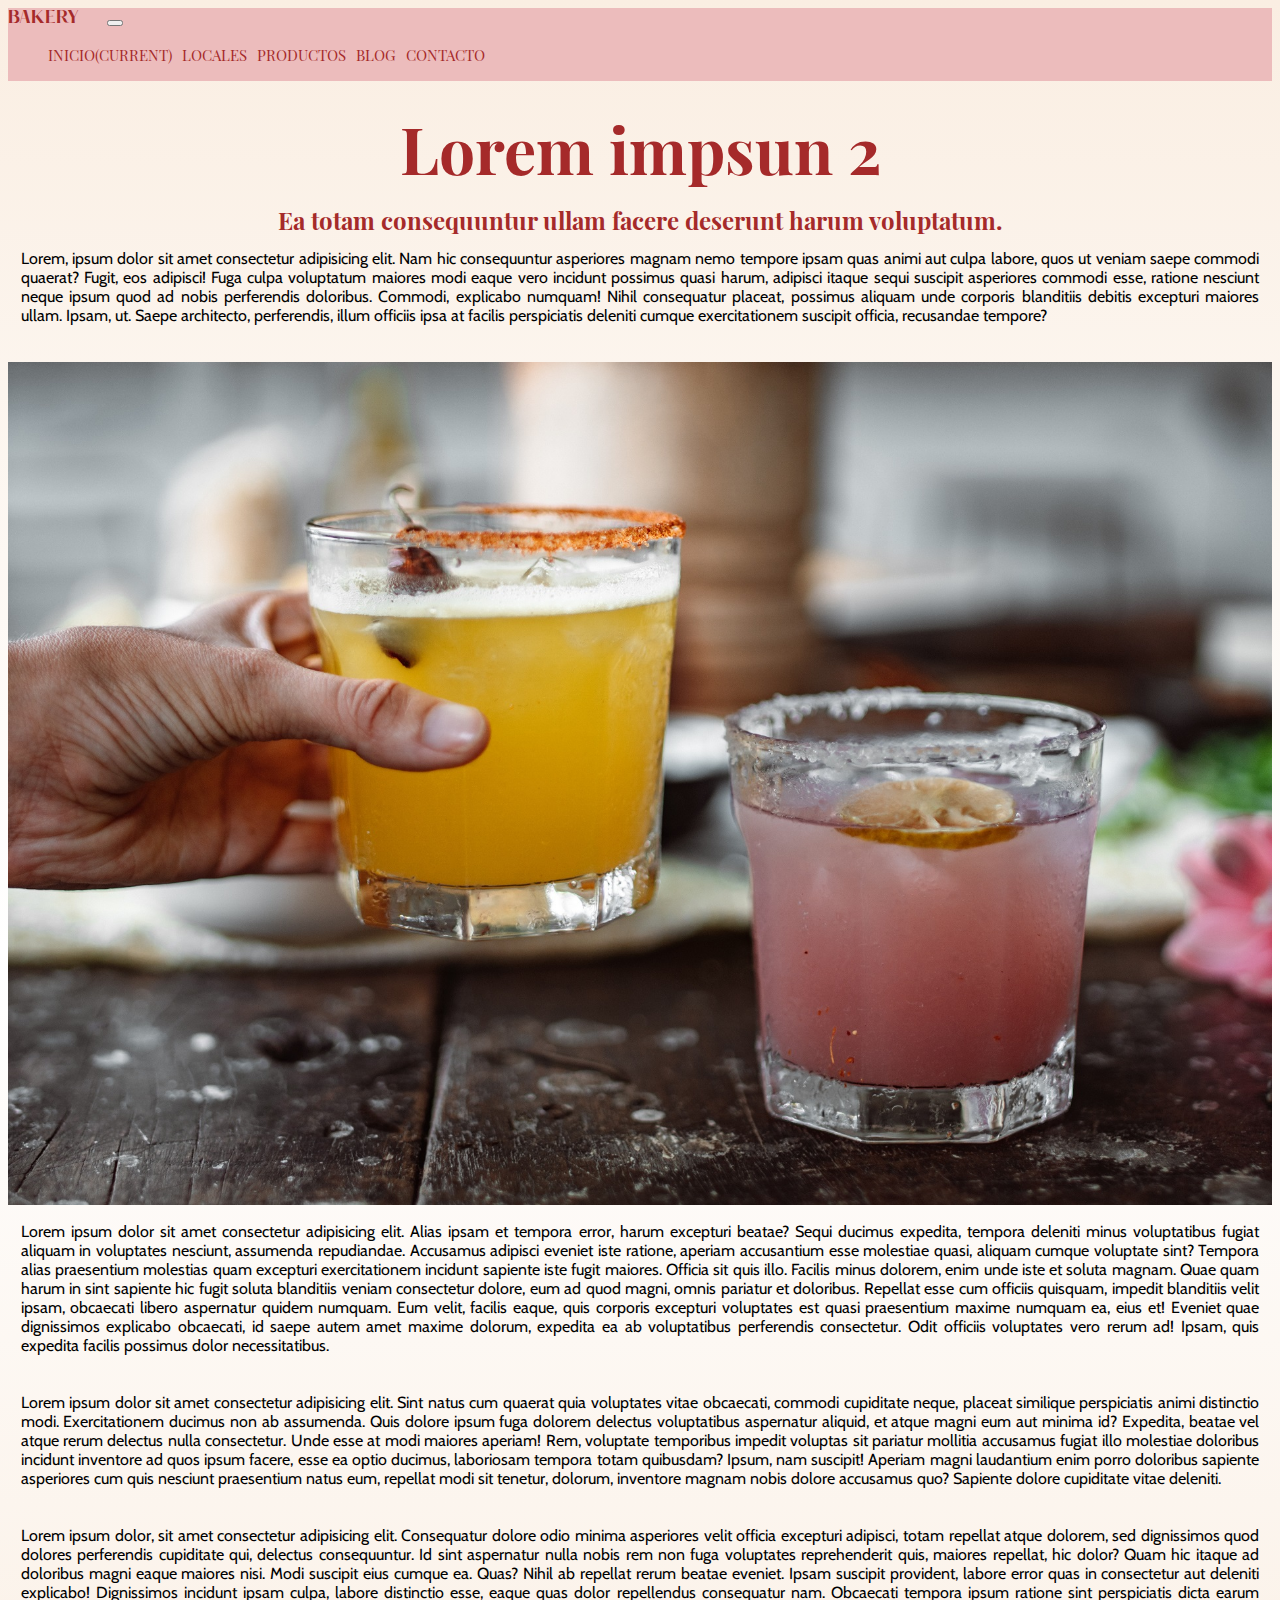
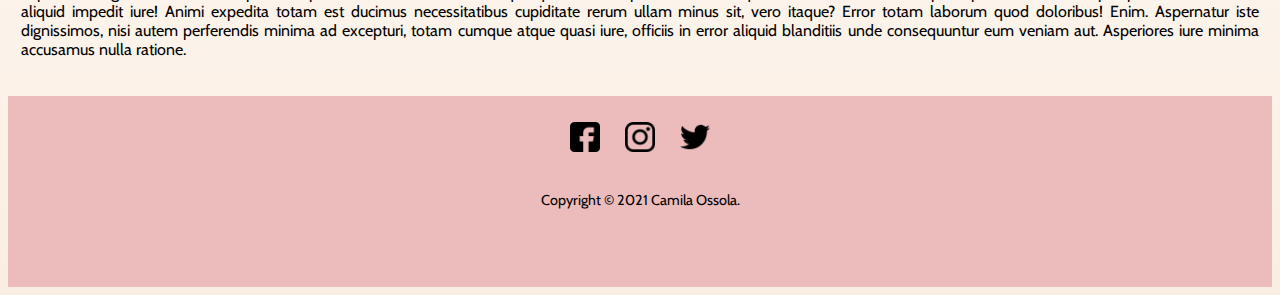
<file: views/lorem2.html>
<!DOCTYPE html>
<html lang="es">
<head>
    <meta charset="UTF-8">
    <meta http-equiv="X-UA-Compatible" content="IE=edge">
    <meta name="viewport" content="width=device-width, initial-scale=1.0">
    <title>Blog </title>
    <link href="https://unpkg.com/aos@2.3.1/dist/aos.css" rel="stylesheet">

    <link rel="stylesheet" href="https://cdn.jsdelivr.net/npm/bootstrap@4.6.0/dist/css/bootstrap.min.css" integrity="sha384-B0vP5xmATw1+K9KRQjQERJvTumQW0nPEzvF6L/Z6nronJ3oUOFUFpCjEUQouq2+l" crossorigin="anonymous">
    <link rel="stylesheet" href="../css/estilo.css">
</head>
<body>
    <!--INICIO HEADER-->

    <header>
        <div class="container-fluid">
            <div>
                <div class="col-lg-12 col-xs-12 backgroundNav">
                    <nav class="navbar navbar-expand-lg navbar-light header__navbar--font ">
                        <a class="navbar-brand" href="#">Bakery</a>
                        <button class="navbar-toggler" type="button" data-toggle="collapse" data-target="#navbarNav" aria-controls="navbarNav" aria-expanded="false" aria-label="Toggle navigation">
                          <span class="navbar-toggler-icon"></span>
                        </button>
                        <div class="collapse navbar-collapse" id="navbarNav">
                            <ul class="navbar-nav">
                                <li class="nav-item ">
                                <a class="nav-link" href="../index.html">Inicio<span class="sr-only">(current)</span></a>
                                </li>
                                <li class="nav-item">
                                <a class="nav-link" href="locales.html">Locales</a>
                                </li>
                                <li class="nav-item">
                                    <a class="nav-link" href="productos.html">Productos</a>
                                </li>
                                <li class="nav-item active">
                                    <a class="nav-link" href="blog.html">Blog</a>
                                </li>
                                <li class="nav-item">
                                    <a class="nav-link" href="contacto.html">Contacto</a>
                                </li>
                            </ul>
                        </div>
                    </nav>
                </div>
            </div>
        </div>
    </header>

    <!--FIN HEADER-->

    <!--INICIO CONTENIDO-->

    <section>
        <article class="blog">
            <div class="container">
                <div class="row">
                    <div  class="col-lg-12 col-xs-12">
                        <h3 class="blog__titulo--color blog__titulo--font blog__titulo--tamanio">Lorem impsun 2</h3>
                    </div>
                </div>
                <div class="row">
                    <div  class="col-lg-12 col-xs-12">
                        <h5 class="blog__subTitulo--color blog__subTitulo--font blog__subTitulo--tamanio">Ea totam consequuntur ullam facere deserunt harum voluptatum.</h5>
                    </div>
                </div>
                <div class="row">
                    <div  class="col-lg-12 col-xs-12">
                        <p class="blog__texto--color blog__texto--font blog__texto--tamanio">Lorem, ipsum dolor sit amet consectetur adipisicing elit. Nam hic consequuntur asperiores magnam nemo tempore ipsam quas animi aut culpa labore, quos ut veniam saepe commodi quaerat? Fugit, eos adipisci!
                        Fuga culpa voluptatum maiores modi eaque vero incidunt possimus quasi harum, adipisci itaque sequi suscipit asperiores commodi esse, ratione nesciunt neque ipsum quod ad nobis perferendis doloribus. Commodi, explicabo numquam!
                        Nihil consequatur placeat, possimus aliquam unde corporis blanditiis debitis excepturi maiores ullam. Ipsam, ut. Saepe architecto, perferendis, illum officiis ipsa at facilis perspiciatis deleniti cumque exercitationem suscipit officia, recusandae tempore?</p>
                    </div>
                </div>
                <div class="row">
                    <div  class="col-lg-12 col-xs-12">
                        <img src="../assets/img/blog/blog2b.jpg" alt="" width="100%">
                    </div>
                </div>
                
                <div class="row">
                    <div  class="col-lg-12 col-xs-12">
                        <p class="blog__texto--color blog__texto--font blog__texto--tamanio">Lorem ipsum dolor sit amet consectetur adipisicing elit. Alias ipsam et tempora error, harum excepturi beatae? Sequi ducimus expedita, tempora deleniti minus voluptatibus fugiat aliquam in voluptates nesciunt, assumenda repudiandae.
                        Accusamus adipisci eveniet iste ratione, aperiam accusantium esse molestiae quasi, aliquam cumque voluptate sint? Tempora alias praesentium molestias quam excepturi exercitationem incidunt sapiente iste fugit maiores. Officia sit quis illo.
                        Facilis minus dolorem, enim unde iste et soluta magnam. Quae quam harum in sint sapiente hic fugit soluta blanditiis veniam consectetur dolore, eum ad quod magni, omnis pariatur et doloribus.
                        Repellat esse cum officiis quisquam, impedit blanditiis velit ipsam, obcaecati libero aspernatur quidem numquam. Eum velit, facilis eaque, quis corporis excepturi voluptates est quasi praesentium maxime numquam ea, eius et!
                        Eveniet quae dignissimos explicabo obcaecati, id saepe autem amet maxime dolorum, expedita ea ab voluptatibus perferendis consectetur. Odit officiis voluptates vero rerum ad! Ipsam, quis expedita facilis possimus dolor necessitatibus.</p>
                        <p class="blog__texto--color blog__texto--font blog__texto--tamanio">Lorem ipsum dolor sit amet consectetur adipisicing elit. Sint natus cum quaerat quia voluptates vitae obcaecati, commodi cupiditate neque, placeat similique perspiciatis animi distinctio modi. Exercitationem ducimus non ab assumenda.
                        Quis dolore ipsum fuga dolorem delectus voluptatibus aspernatur aliquid, et atque magni eum aut minima id? Expedita, beatae vel atque rerum delectus nulla consectetur. Unde esse at modi maiores aperiam!
                        Rem, voluptate temporibus impedit voluptas sit pariatur mollitia accusamus fugiat illo molestiae doloribus incidunt inventore ad quos ipsum facere, esse ea optio ducimus, laboriosam tempora totam quibusdam? Ipsum, nam suscipit!
                        Aperiam magni laudantium enim porro doloribus sapiente asperiores cum quis nesciunt praesentium natus eum, repellat modi sit tenetur, dolorum, inventore magnam nobis dolore accusamus quo? Sapiente dolore cupiditate vitae deleniti.</p>
                        <p class="blog__texto--color blog__texto--font blog__texto--tamanio">Lorem ipsum dolor, sit amet consectetur adipisicing elit. Consequatur dolore odio minima asperiores velit officia excepturi adipisci, totam repellat atque dolorem, sed dignissimos quod dolores perferendis cupiditate qui, delectus consequuntur.
                        Id sint aspernatur nulla nobis rem non fuga voluptates reprehenderit quis, maiores repellat, hic dolor? Quam hic itaque ad doloribus magni eaque maiores nisi. Modi suscipit eius cumque ea. Quas?
                        Nihil ab repellat rerum beatae eveniet. Ipsam suscipit provident, labore error quas in consectetur aut deleniti explicabo! Dignissimos incidunt ipsam culpa, labore distinctio esse, eaque quas dolor repellendus consequatur nam.
                        Obcaecati tempora ipsum ratione sint perspiciatis dicta earum aliquid impedit iure! Animi expedita totam est ducimus necessitatibus cupiditate rerum ullam minus sit, vero itaque? Error totam laborum quod doloribus! Enim.
                        Aspernatur iste dignissimos, nisi autem perferendis minima ad excepturi, totam cumque atque quasi iure, officiis in error aliquid blanditiis unde consequuntur eum veniam aut. Asperiores iure minima accusamus nulla ratione.</p>
                    </div>
                </div>
            </div>

            
        </article>
    </section>


    <!--FIN CONTENIDO-->

    <!--INICIO FOOTER-->
    <footer class="gridFooter">
        <div class="footer__redes--ubicacion">
            <img src="../assets/img/icon/facebook.png" alt="" width="30px">
            <img src="../assets/img/icon/instagram.png" alt="" width="30px">
            <img src="../assets/img/icon/twitter.png" alt="" width= "30px">
        </div>

        <div class="footer__copyright--font">
            <p>Copyright © 2021 Camila Ossola.</p>
        </div>
    </footer>
    <!--FIN FOOTER-->

    <script src="https://code.jquery.com/jquery-3.5.1.slim.min.js" integrity="sha384-DfXdz2htPH0lsSSs5nCTpuj/zy4C+OGpamoFVy38MVBnE+IbbVYUew+OrCXaRkfj" crossorigin="anonymous"></script>
    <script src="https://cdn.jsdelivr.net/npm/bootstrap@4.6.0/dist/js/bootstrap.bundle.min.js" integrity="sha384-Piv4xVNRyMGpqkS2by6br4gNJ7DXjqk09RmUpJ8jgGtD7zP9yug3goQfGII0yAns" crossorigin="anonymous"></script>

    <script src="https://code.jquery.com/jquery-3.5.1.slim.min.js" integrity="sha384-DfXdz2htPH0lsSSs5nCTpuj/zy4C+OGpamoFVy38MVBnE+IbbVYUew+OrCXaRkfj" crossorigin="anonymous"></script>
    <script src="https://cdn.jsdelivr.net/npm/popper.js@1.16.1/dist/umd/popper.min.js" integrity="sha384-9/reFTGAW83EW2RDu2S0VKaIzap3H66lZH81PoYlFhbGU+6BZp6G7niu735Sk7lN" crossorigin="anonymous"></script>
    <script src="https://cdn.jsdelivr.net/npm/bootstrap@4.6.0/dist/js/bootstrap.min.js" integrity="sha384-+YQ4JLhjyBLPDQt//I+STsc9iw4uQqACwlvpslubQzn4u2UU2UFM80nGisd026JF" crossorigin="anonymous"></script>
    
</body>
<script src="https://unpkg.com/aos@2.3.1/dist/aos.js"></script>
<script>
    AOS.init();
  </script>
</html>
</file>
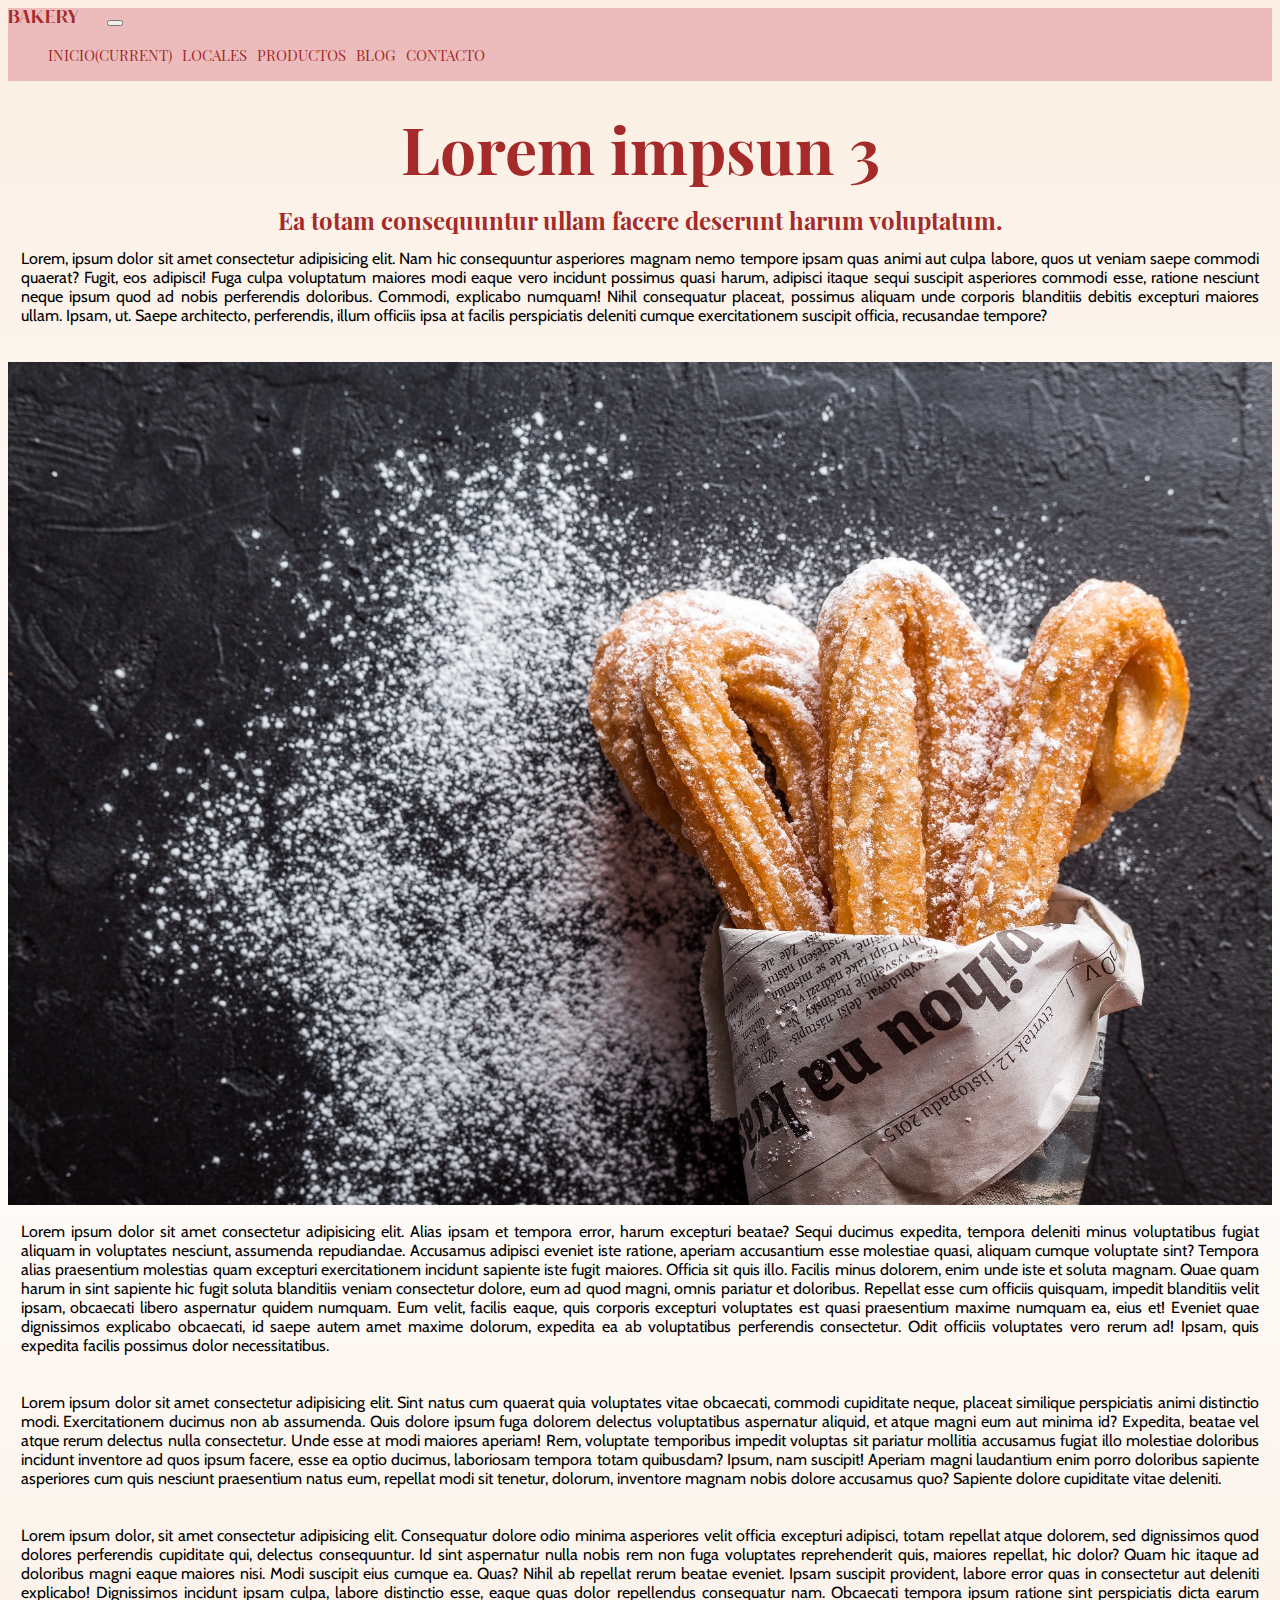
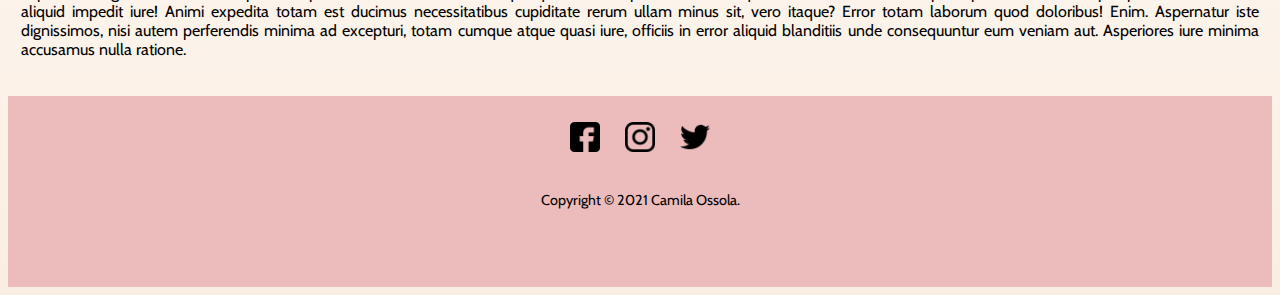
<file: views/lorem3.html>
<!DOCTYPE html>
<html lang="es">
<head>
    <meta charset="UTF-8">
    <meta http-equiv="X-UA-Compatible" content="IE=edge">
    <meta name="viewport" content="width=device-width, initial-scale=1.0">
    <title>Blog </title>

    <meta name="description" content="Bakery, productos caseros de elaboración propia. Encontranos en nuestras 3 sucursales dentro de CABA">
    <meta name="keywords" content="bakery panadería pastelería confitería artesanal cafetería productos caseros caba buenos aires">
   
    <link href="https://unpkg.com/aos@2.3.1/dist/aos.css" rel="stylesheet">

    <link rel="stylesheet" href="https://cdn.jsdelivr.net/npm/bootstrap@4.6.0/dist/css/bootstrap.min.css" integrity="sha384-B0vP5xmATw1+K9KRQjQERJvTumQW0nPEzvF6L/Z6nronJ3oUOFUFpCjEUQouq2+l" crossorigin="anonymous">
    <link rel="stylesheet" href="../css/estilo.css">
</head>
<body>
    <!--INICIO HEADER-->

    <header>
        <div class="container-fluid">
            <div>
                <div class="col-lg-12 col-xs-12 backgroundNav">
                    <nav class="navbar navbar-expand-lg navbar-light header__navbar--font ">
                        <a class="navbar-brand" href="#">Bakery</a>
                        <button class="navbar-toggler" type="button" data-toggle="collapse" data-target="#navbarNav" aria-controls="navbarNav" aria-expanded="false" aria-label="Toggle navigation">
                          <span class="navbar-toggler-icon"></span>
                        </button>
                        <div class="collapse navbar-collapse" id="navbarNav">
                            <ul class="navbar-nav">
                                <li class="nav-item">
                                <a class="nav-link" href="../index.html">Inicio<span class="sr-only">(current)</span></a>
                                </li>
                                <li class="nav-item">
                                <a class="nav-link" href="locales.html">Locales</a>
                                </li>
                                <li class="nav-item">
                                    <a class="nav-link" href="productos.html">Productos</a>
                                </li>
                                <li class="nav-item active">
                                    <a class="nav-link" href="blog.html">Blog</a>
                                </li>
                                <li class="nav-item">
                                    <a class="nav-link" href="contacto.html">Contacto</a>
                                </li>
                            </ul>
                        </div>
                    </nav>
                </div>
            </div>
        </div>
    </header>

    <!--FIN HEADER-->

    <!--INICIO CONTENIDO-->

    <section>
        <article class="blog">
            <div class="container">
                <div class="row">
                    <div  class="col-lg-12 col-xs-12">
                        <h3 class="blog__titulo--color blog__titulo--font blog__titulo--tamanio">Lorem impsun 3</h3>
                    </div>
                </div>
                <div class="row">
                    <div  class="col-lg-12 col-xs-12">
                        <h5 class="blog__subTitulo--color blog__subTitulo--font blog__subTitulo--tamanio">Ea totam consequuntur ullam facere deserunt harum voluptatum.</h5>
                    </div>
                </div>
                <div class="row">
                    <div  class="col-lg-12 col-xs-12">
                        <p class="blog__texto--color blog__texto--font blog__texto--tamanio">Lorem, ipsum dolor sit amet consectetur adipisicing elit. Nam hic consequuntur asperiores magnam nemo tempore ipsam quas animi aut culpa labore, quos ut veniam saepe commodi quaerat? Fugit, eos adipisci!
                        Fuga culpa voluptatum maiores modi eaque vero incidunt possimus quasi harum, adipisci itaque sequi suscipit asperiores commodi esse, ratione nesciunt neque ipsum quod ad nobis perferendis doloribus. Commodi, explicabo numquam!
                        Nihil consequatur placeat, possimus aliquam unde corporis blanditiis debitis excepturi maiores ullam. Ipsam, ut. Saepe architecto, perferendis, illum officiis ipsa at facilis perspiciatis deleniti cumque exercitationem suscipit officia, recusandae tempore?</p>
                    </div>
                </div>
                <div class="row">
                    <div  class="col-lg-12 col-xs-12">
                        <img src="../assets/img/blog/blog3b.jpg" alt="" width="100%">
                    </div>
                </div>
                
                <div class="row">
                    <div  class="col-lg-12 col-xs-12">
                        <p class="blog__texto--color blog__texto--font blog__texto--tamanio">Lorem ipsum dolor sit amet consectetur adipisicing elit. Alias ipsam et tempora error, harum excepturi beatae? Sequi ducimus expedita, tempora deleniti minus voluptatibus fugiat aliquam in voluptates nesciunt, assumenda repudiandae.
                        Accusamus adipisci eveniet iste ratione, aperiam accusantium esse molestiae quasi, aliquam cumque voluptate sint? Tempora alias praesentium molestias quam excepturi exercitationem incidunt sapiente iste fugit maiores. Officia sit quis illo.
                        Facilis minus dolorem, enim unde iste et soluta magnam. Quae quam harum in sint sapiente hic fugit soluta blanditiis veniam consectetur dolore, eum ad quod magni, omnis pariatur et doloribus.
                        Repellat esse cum officiis quisquam, impedit blanditiis velit ipsam, obcaecati libero aspernatur quidem numquam. Eum velit, facilis eaque, quis corporis excepturi voluptates est quasi praesentium maxime numquam ea, eius et!
                        Eveniet quae dignissimos explicabo obcaecati, id saepe autem amet maxime dolorum, expedita ea ab voluptatibus perferendis consectetur. Odit officiis voluptates vero rerum ad! Ipsam, quis expedita facilis possimus dolor necessitatibus.</p>
                        <p class="blog__texto--color blog__texto--font blog__texto--tamanio">Lorem ipsum dolor sit amet consectetur adipisicing elit. Sint natus cum quaerat quia voluptates vitae obcaecati, commodi cupiditate neque, placeat similique perspiciatis animi distinctio modi. Exercitationem ducimus non ab assumenda.
                        Quis dolore ipsum fuga dolorem delectus voluptatibus aspernatur aliquid, et atque magni eum aut minima id? Expedita, beatae vel atque rerum delectus nulla consectetur. Unde esse at modi maiores aperiam!
                        Rem, voluptate temporibus impedit voluptas sit pariatur mollitia accusamus fugiat illo molestiae doloribus incidunt inventore ad quos ipsum facere, esse ea optio ducimus, laboriosam tempora totam quibusdam? Ipsum, nam suscipit!
                        Aperiam magni laudantium enim porro doloribus sapiente asperiores cum quis nesciunt praesentium natus eum, repellat modi sit tenetur, dolorum, inventore magnam nobis dolore accusamus quo? Sapiente dolore cupiditate vitae deleniti.</p>
                        <p class="blog__texto--color blog__texto--font blog__texto--tamanio">Lorem ipsum dolor, sit amet consectetur adipisicing elit. Consequatur dolore odio minima asperiores velit officia excepturi adipisci, totam repellat atque dolorem, sed dignissimos quod dolores perferendis cupiditate qui, delectus consequuntur.
                        Id sint aspernatur nulla nobis rem non fuga voluptates reprehenderit quis, maiores repellat, hic dolor? Quam hic itaque ad doloribus magni eaque maiores nisi. Modi suscipit eius cumque ea. Quas?
                        Nihil ab repellat rerum beatae eveniet. Ipsam suscipit provident, labore error quas in consectetur aut deleniti explicabo! Dignissimos incidunt ipsam culpa, labore distinctio esse, eaque quas dolor repellendus consequatur nam.
                        Obcaecati tempora ipsum ratione sint perspiciatis dicta earum aliquid impedit iure! Animi expedita totam est ducimus necessitatibus cupiditate rerum ullam minus sit, vero itaque? Error totam laborum quod doloribus! Enim.
                        Aspernatur iste dignissimos, nisi autem perferendis minima ad excepturi, totam cumque atque quasi iure, officiis in error aliquid blanditiis unde consequuntur eum veniam aut. Asperiores iure minima accusamus nulla ratione.</p>
                    </div>
                </div>
            </div>

            
        </article>
    </section>


    <!--FIN CONTENIDO-->

    <!--INICIO FOOTER-->
    <footer class="gridFooter">
        <div class="footer__redes--ubicacion">
            <img src="../assets/img/icon/facebook.png" alt="" width="30px">
            <img src="../assets/img/icon/instagram.png" alt="" width="30px">
            <img src="../assets/img/icon/twitter.png" alt="" width= "30px">
        </div>

        <div class="footer__copyright--font">
            <p>Copyright © 2021 Camila Ossola.</p>
        </div>
    </footer>
    <!--FIN FOOTER-->

    <script src="https://code.jquery.com/jquery-3.5.1.slim.min.js" integrity="sha384-DfXdz2htPH0lsSSs5nCTpuj/zy4C+OGpamoFVy38MVBnE+IbbVYUew+OrCXaRkfj" crossorigin="anonymous"></script>
    <script src="https://cdn.jsdelivr.net/npm/bootstrap@4.6.0/dist/js/bootstrap.bundle.min.js" integrity="sha384-Piv4xVNRyMGpqkS2by6br4gNJ7DXjqk09RmUpJ8jgGtD7zP9yug3goQfGII0yAns" crossorigin="anonymous"></script>

    <script src="https://code.jquery.com/jquery-3.5.1.slim.min.js" integrity="sha384-DfXdz2htPH0lsSSs5nCTpuj/zy4C+OGpamoFVy38MVBnE+IbbVYUew+OrCXaRkfj" crossorigin="anonymous"></script>
    <script src="https://cdn.jsdelivr.net/npm/popper.js@1.16.1/dist/umd/popper.min.js" integrity="sha384-9/reFTGAW83EW2RDu2S0VKaIzap3H66lZH81PoYlFhbGU+6BZp6G7niu735Sk7lN" crossorigin="anonymous"></script>
    <script src="https://cdn.jsdelivr.net/npm/bootstrap@4.6.0/dist/js/bootstrap.min.js" integrity="sha384-+YQ4JLhjyBLPDQt//I+STsc9iw4uQqACwlvpslubQzn4u2UU2UFM80nGisd026JF" crossorigin="anonymous"></script>
    
</body>
<script src="https://unpkg.com/aos@2.3.1/dist/aos.js"></script>
<script>
    AOS.init();
  </script>
</html>
</file>
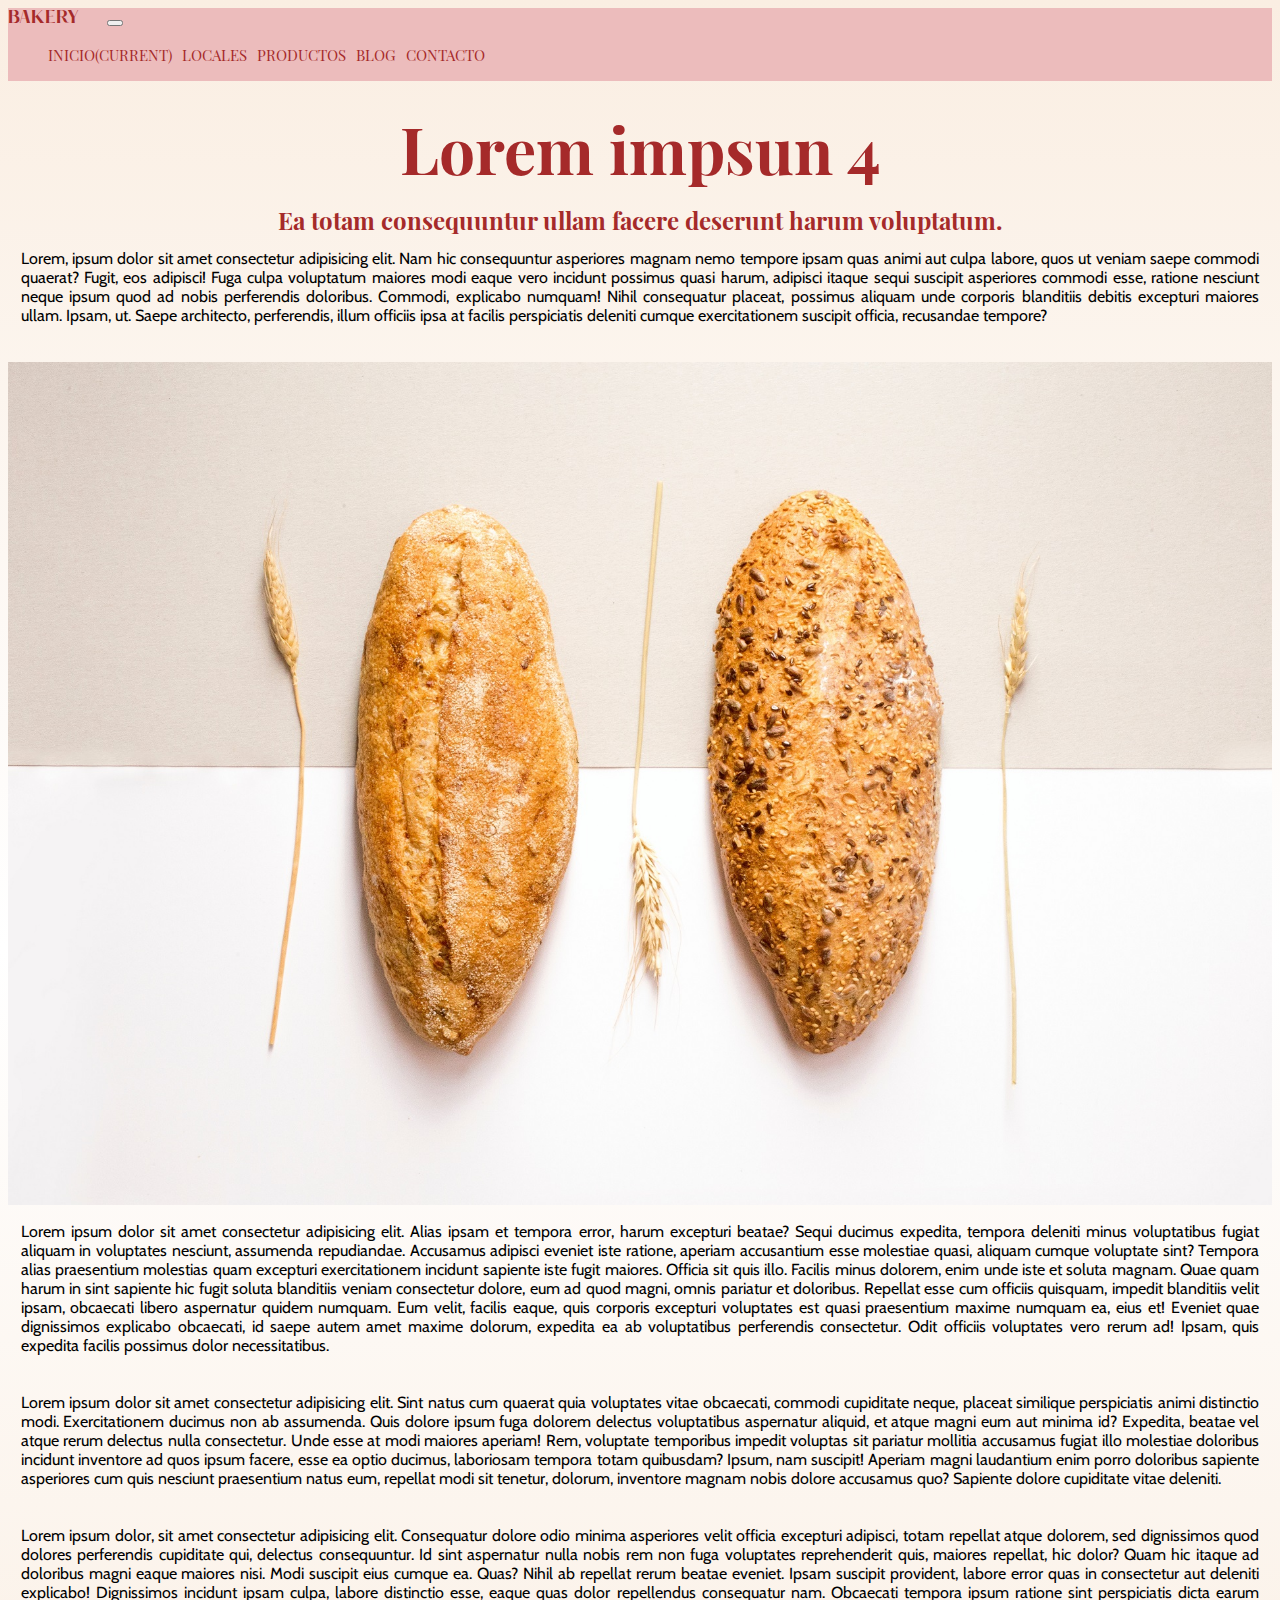
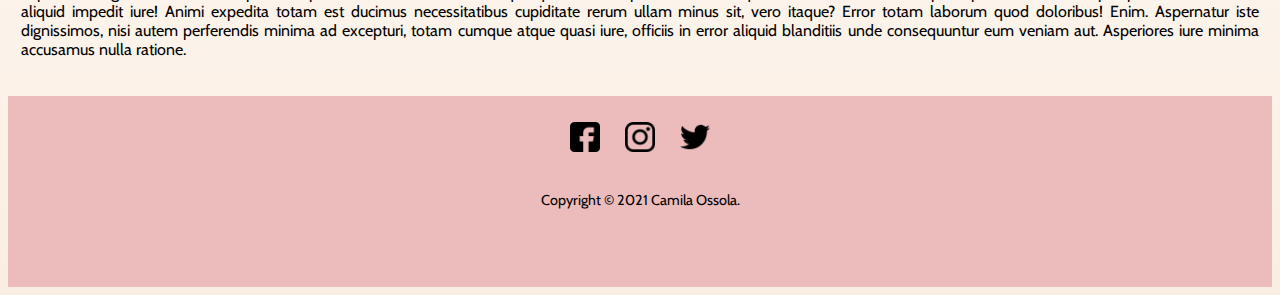
<file: views/lorem4.html>
<!DOCTYPE html>
<html lang="es">
<head>
    <meta charset="UTF-8">
    <meta http-equiv="X-UA-Compatible" content="IE=edge">
    <meta name="viewport" content="width=device-width, initial-scale=1.0">
    <title>Blog </title>

    <meta name="description" content="Bakery, productos caseros de elaboración propia. Encontranos en nuestras 3 sucursales dentro de CABA">
    <meta name="keywords" content="bakery panadería pastelería confitería artesanal cafetería productos caseros caba buenos aires">
   
    <link href="https://unpkg.com/aos@2.3.1/dist/aos.css" rel="stylesheet">

    <link rel="stylesheet" href="https://cdn.jsdelivr.net/npm/bootstrap@4.6.0/dist/css/bootstrap.min.css" integrity="sha384-B0vP5xmATw1+K9KRQjQERJvTumQW0nPEzvF6L/Z6nronJ3oUOFUFpCjEUQouq2+l" crossorigin="anonymous">
    <link rel="stylesheet" href="../css/estilo.css">
</head>
<body>
    <!--INICIO HEADER-->

    <header>
        <div class="container-fluid">
            <div>
                <div class="col-lg-12 col-xs-12 backgroundNav">
                    <nav class="navbar navbar-expand-lg navbar-light header__navbar--font ">
                        <a class="navbar-brand" href="#">Bakery</a>
                        <button class="navbar-toggler" type="button" data-toggle="collapse" data-target="#navbarNav" aria-controls="navbarNav" aria-expanded="false" aria-label="Toggle navigation">
                          <span class="navbar-toggler-icon"></span>
                        </button>
                        <div class="collapse navbar-collapse" id="navbarNav">
                            <ul class="navbar-nav">
                                <li class="nav-item ">
                                <a class="nav-link" href="../index.html">Inicio<span class="sr-only">(current)</span></a>
                                </li>
                                <li class="nav-item">
                                <a class="nav-link" href="locales.html">Locales</a>
                                </li>
                                <li class="nav-item">
                                    <a class="nav-link" href="productos.html">Productos</a>
                                </li>
                                <li class="nav-item">
                                    <a class="nav-link active" href="blog.html">Blog</a>
                                </li>
                                <li class="nav-item">
                                    <a class="nav-link" href="contacto.html">Contacto</a>
                                </li>
                            </ul>
                        </div>
                    </nav>
                </div>
            </div>
        </div>
    </header>

    <!--FIN HEADER-->

    <!--INICIO CONTENIDO-->

    <section>
        <article class="blog">
            <div class="container">
                <div class="row">
                    <div  class="col-lg-12 col-xs-12">
                        <h3 class="blog__titulo--color blog__titulo--font blog__titulo--tamanio">Lorem impsun 4</h3>
                    </div>
                </div>
                <div class="row">
                    <div  class="col-lg-12 col-xs-12">
                        <h5 class="blog__subTitulo--color blog__subTitulo--font blog__subTitulo--tamanio">Ea totam consequuntur ullam facere deserunt harum voluptatum.</h5>
                    </div>
                </div>
                <div class="row">
                    <div  class="col-lg-12 col-xs-12">
                        <p class="blog__texto--color blog__texto--font blog__texto--tamanio">Lorem, ipsum dolor sit amet consectetur adipisicing elit. Nam hic consequuntur asperiores magnam nemo tempore ipsam quas animi aut culpa labore, quos ut veniam saepe commodi quaerat? Fugit, eos adipisci!
                        Fuga culpa voluptatum maiores modi eaque vero incidunt possimus quasi harum, adipisci itaque sequi suscipit asperiores commodi esse, ratione nesciunt neque ipsum quod ad nobis perferendis doloribus. Commodi, explicabo numquam!
                        Nihil consequatur placeat, possimus aliquam unde corporis blanditiis debitis excepturi maiores ullam. Ipsam, ut. Saepe architecto, perferendis, illum officiis ipsa at facilis perspiciatis deleniti cumque exercitationem suscipit officia, recusandae tempore?</p>
                    </div>
                </div>
                <div class="row">
                    <div  class="col-lg-12 col-xs-12">
                        <img src="../assets/img/blog/blog4b.jpg" alt="" width="100%">
                    </div>
                </div>
                
                <div class="row">
                    <div  class="col-lg-12 col-xs-12">
                        <p class="blog__texto--color blog__texto--font blog__texto--tamanio">Lorem ipsum dolor sit amet consectetur adipisicing elit. Alias ipsam et tempora error, harum excepturi beatae? Sequi ducimus expedita, tempora deleniti minus voluptatibus fugiat aliquam in voluptates nesciunt, assumenda repudiandae.
                        Accusamus adipisci eveniet iste ratione, aperiam accusantium esse molestiae quasi, aliquam cumque voluptate sint? Tempora alias praesentium molestias quam excepturi exercitationem incidunt sapiente iste fugit maiores. Officia sit quis illo.
                        Facilis minus dolorem, enim unde iste et soluta magnam. Quae quam harum in sint sapiente hic fugit soluta blanditiis veniam consectetur dolore, eum ad quod magni, omnis pariatur et doloribus.
                        Repellat esse cum officiis quisquam, impedit blanditiis velit ipsam, obcaecati libero aspernatur quidem numquam. Eum velit, facilis eaque, quis corporis excepturi voluptates est quasi praesentium maxime numquam ea, eius et!
                        Eveniet quae dignissimos explicabo obcaecati, id saepe autem amet maxime dolorum, expedita ea ab voluptatibus perferendis consectetur. Odit officiis voluptates vero rerum ad! Ipsam, quis expedita facilis possimus dolor necessitatibus.</p>
                        <p class="blog__texto--color blog__texto--font blog__texto--tamanio">Lorem ipsum dolor sit amet consectetur adipisicing elit. Sint natus cum quaerat quia voluptates vitae obcaecati, commodi cupiditate neque, placeat similique perspiciatis animi distinctio modi. Exercitationem ducimus non ab assumenda.
                        Quis dolore ipsum fuga dolorem delectus voluptatibus aspernatur aliquid, et atque magni eum aut minima id? Expedita, beatae vel atque rerum delectus nulla consectetur. Unde esse at modi maiores aperiam!
                        Rem, voluptate temporibus impedit voluptas sit pariatur mollitia accusamus fugiat illo molestiae doloribus incidunt inventore ad quos ipsum facere, esse ea optio ducimus, laboriosam tempora totam quibusdam? Ipsum, nam suscipit!
                        Aperiam magni laudantium enim porro doloribus sapiente asperiores cum quis nesciunt praesentium natus eum, repellat modi sit tenetur, dolorum, inventore magnam nobis dolore accusamus quo? Sapiente dolore cupiditate vitae deleniti.</p>
                        <p class="blog__texto--color blog__texto--font blog__texto--tamanio">Lorem ipsum dolor, sit amet consectetur adipisicing elit. Consequatur dolore odio minima asperiores velit officia excepturi adipisci, totam repellat atque dolorem, sed dignissimos quod dolores perferendis cupiditate qui, delectus consequuntur.
                        Id sint aspernatur nulla nobis rem non fuga voluptates reprehenderit quis, maiores repellat, hic dolor? Quam hic itaque ad doloribus magni eaque maiores nisi. Modi suscipit eius cumque ea. Quas?
                        Nihil ab repellat rerum beatae eveniet. Ipsam suscipit provident, labore error quas in consectetur aut deleniti explicabo! Dignissimos incidunt ipsam culpa, labore distinctio esse, eaque quas dolor repellendus consequatur nam.
                        Obcaecati tempora ipsum ratione sint perspiciatis dicta earum aliquid impedit iure! Animi expedita totam est ducimus necessitatibus cupiditate rerum ullam minus sit, vero itaque? Error totam laborum quod doloribus! Enim.
                        Aspernatur iste dignissimos, nisi autem perferendis minima ad excepturi, totam cumque atque quasi iure, officiis in error aliquid blanditiis unde consequuntur eum veniam aut. Asperiores iure minima accusamus nulla ratione.</p>
                    </div>
                </div>
            </div>

            
        </article>
    </section>


    <!--FIN CONTENIDO-->

    <!--INICIO FOOTER-->
    <footer class="gridFooter">
        <div class="footer__redes--ubicacion">
            <img src="../assets/img/icon/facebook.png" alt="" width="30px">
            <img src="../assets/img/icon/instagram.png" alt="" width="30px">
            <img src="../assets/img/icon/twitter.png" alt="" width= "30px">
        </div>

        <div class="footer__copyright--font">
            <p>Copyright © 2021 Camila Ossola.</p>
        </div>
    </footer>
    <!--FIN FOOTER-->

    <script src="https://code.jquery.com/jquery-3.5.1.slim.min.js" integrity="sha384-DfXdz2htPH0lsSSs5nCTpuj/zy4C+OGpamoFVy38MVBnE+IbbVYUew+OrCXaRkfj" crossorigin="anonymous"></script>
    <script src="https://cdn.jsdelivr.net/npm/bootstrap@4.6.0/dist/js/bootstrap.bundle.min.js" integrity="sha384-Piv4xVNRyMGpqkS2by6br4gNJ7DXjqk09RmUpJ8jgGtD7zP9yug3goQfGII0yAns" crossorigin="anonymous"></script>

    <script src="https://code.jquery.com/jquery-3.5.1.slim.min.js" integrity="sha384-DfXdz2htPH0lsSSs5nCTpuj/zy4C+OGpamoFVy38MVBnE+IbbVYUew+OrCXaRkfj" crossorigin="anonymous"></script>
    <script src="https://cdn.jsdelivr.net/npm/popper.js@1.16.1/dist/umd/popper.min.js" integrity="sha384-9/reFTGAW83EW2RDu2S0VKaIzap3H66lZH81PoYlFhbGU+6BZp6G7niu735Sk7lN" crossorigin="anonymous"></script>
    <script src="https://cdn.jsdelivr.net/npm/bootstrap@4.6.0/dist/js/bootstrap.min.js" integrity="sha384-+YQ4JLhjyBLPDQt//I+STsc9iw4uQqACwlvpslubQzn4u2UU2UFM80nGisd026JF" crossorigin="anonymous"></script>
    
</body>
<script src="https://unpkg.com/aos@2.3.1/dist/aos.js"></script>
<script>
    AOS.init();
  </script>
</html>
</file>
<file: css/estilo.css>
.blog__titulo--color {
  color: brown; }

.blog__subTitulo--color {
  color: brown; }

.blog__texto--color {
  color: black; }

.section__titulos--color h1 {
  color: brown; }

.section__titulos--color h3 {
  color: brown; }

.blog__card--color div .btn {
  color: white;
  background-color: brown; }

.botonesFlex .btn {
  color: white;
  background-color: brown; }

.gridFooter {
  margin-top: 2%;
  background-color: #ecbcbc;
  padding-bottom: 5%; }

/*BACKGROUND*/
header {
  background-color: #ecbcbc; }

.backgroundCarousel {
  background-color: rgba(165, 42, 42, 0.637);
  padding: 1% 10% 1% 10%;
  margin: 1%; }

.blog__titulo--tamanio {
  font-size: 400%;
  text-align: center; }

.blog__subTitulo--tamanio {
  font-size: 150%;
  text-align: center; }

.blog__texto--tamanio {
  font-size: 100%;
  text-align: justify; }

/*FONTS*/
/* Font logo*/
@font-face {
  font-family: 'hatton';
  src: url(../assets/font/Hatton/Hatton-Semibold.otf); }

/*Font general*/
@font-face {
  font-family: 'cabin';
  src: url(../assets/font/Cabin/Cabin-VariableFont_wdth\,wght.ttf); }

@font-face {
  font-family: 'playfairDisplay';
  src: url(../assets/font/Playfair_Display/PlayfairDisplay-VariableFont_wght.ttf); }

body .blog__titulo--font {
  font-family: playfairDisplay; }

body .blog__subTitulo--font {
  font-family: playfairDisplay; }

body .blog__texto--font {
  font-family: cabin; }

body .header__navbar--font .navbar-brand {
  font-family: hatton; }

body .header__navbar--font a {
  font-family: playfairDisplay; }

body .footer__copyright--font p {
  font-family: cabin;
  font-size: 90%;
  text-align: center; }

.section__titulos--font h1 {
  font-family: playfairDisplay;
  font-size: 250%;
  font-style: normal;
  letter-spacing: 5px;
  font-weight: bolder;
  text-align: center;
  margin-top: 30px; }

.section__titulos--font h3 {
  font-family: playfairDisplay;
  font-size: 100%;
  font-style: italic;
  letter-spacing: 2px;
  text-align: center;
  margin-bottom: 15px; }

.section__titulos--font div p {
  font-family: cabin;
  text-align: justify; }

.productos__titulos--font div div h4 {
  font-family: playfairDisplay;
  text-align: center; }

.productos__titulos--font div div h5 {
  font-family: playfairDisplay;
  text-align: center; }

.blog__card--font div .card-title {
  font-family: playfairDisplay;
  text-align: center; }

.blog__card--font div .card-text {
  font-family: cabin;
  text-align: justify; }

.blog__card--font div a {
  font-family: cabin; }

.blog__titulo--color {
  margin: 2% 1% 1% 1%; }

.blog__subTitulo--color {
  margin: 1%; }

.blog__texto--color {
  margin: 1% 1% 3% 1%; }

.header__redes--ubicacion img {
  display: flex;
  flex-direction: column; }

.footer__redes--ubicacion {
  display: flex;
  flex-direction: row;
  justify-content: center; }
  .footer__redes--ubicacion img {
    margin: 2% 1%; }

.container-fluid {
  padding: 0%; }

body {
  background-image: linear-gradient(#faeee2, white, #faeee2); }

/*CLASE 9*/
/*TEXTO SLIDE*/
.carTitulo a {
  color: white; }

/*HEADER*/
/*LOGO*/
.logo {
  font-family: hatton;
  color: brown; }

/*NAV*/
a {
  font-family: cabin;
  color: brown;
  text-transform: uppercase;
  text-decoration: none;
  margin-right: 5%; }

header ul li {
  list-style: none; }

/*CONTENIDO*/
/*LOCALES*/
/*TEXTO*/
.locNom {
  font-family: playfairDisplay;
  text-align: center;
  text-transform: uppercase; }

.locDir {
  font-family: cabin;
  text-align: center; }

.locNum {
  font-family: cabin;
  text-align: center; }

/*PRODUCTOS
    div h4 {
        font-family: playfairDisplay;
        text-align: center;}
    div h5 {
        font-family: playfairDisplay;
        text-align: center;}*/
/*TABLAS*/
/*FORM*/
.textoForm {
  font-family: cabin;
  font-size: 90%;
  text-align: center; }

.form input {
  font-family: cabin; }

.form textarea {
  font-family: cabin; }

/*FOOTER*/
/*TITULO*/
footer div h3 {
  font-family: cabin;
  color: brown;
  text-transform: uppercase;
  font-weight: bold;
  margin-right: 10px;
  margin-left: 10px; }

/*INFO*/
.estiloFooter div h5 {
  font-family: cabin;
  color: black;
  font-weight: normal;
  margin-right: 10px;
  margin-left: 10px; }

/*NEWSLETTER*/
.enviar {
  margin-right: 10px; }

/*MOBILE*/
@media only screen and (min-width: 0px) and (max-width: 767px) {
  body {
    overflow-x: hidden; }
  /*FONT-SIZE*/
  /*HEADER*/
  .logo {
    font-size: 200%;
    margin-top: 5%; }
  .gridHeader nav ul {
    font-size: 80%;
    text-align: center;
    margin-top: 3%;
    margin-bottom: 1%;
    margin-right: 10%; }
  .gridHeader nav ul li {
    margin-right: 1%;
    margin-left: 1%; }
  /*CONTENIDO*/
  .titulo {
    font-size: 250%; }
  .subTitulo {
    font-size: 100%; }
  /*GRID*/
  .gridHeader {
    display: grid;
    grid-template-areas: "logo" "nav";
    grid-template-rows: 1fr 1fr; }
  .logo {
    grid-area: logo; }
  header nav ul {
    grid-area: nav; }
  /*FLEX*/
  .logo {
    display: flex;
    justify-content: center; }
  nav ul {
    display: flex;
    flex-direction: row;
    flex-wrap: wrap;
    justify-content: center; }
  /*CONTENIDO*/
  /*LOCALES*/
  /*img*/
  .locImg img {
    width: 100%; }
  /*texto*/
  .locNum {
    margin-bottom: 5%; }
  /*flex*/
  .locNom {
    display: flex;
    flex-direction: column;
    justify-content: center; }
  .locDir {
    display: flex;
    flex-direction: row;
    justify-content: center; }
  .locNum {
    display: flex;
    flex-direction: row;
    justify-content: center; }
  /*PRODUCTOS*/
  /*SIZE*/
  .desktop {
    display: none; }
  .prodImg1 img {
    width: 45%; }
  .prodImg2 img {
    width: 45%; }
  .prodImg3 img {
    width: 45%; }
  .prodImg4 img {
    width: 45%; }
  /*FLEX*/
  /*imagenes*/
  .prodImg1 {
    display: flex;
    flex-direction: row;
    justify-content: space-around;
    margin: 0.4%; }
  .prodImg2 {
    display: flex;
    flex-direction: row;
    justify-content: space-around;
    margin: 0.4%; }
  .prodImg3 {
    display: flex;
    flex-direction: row;
    justify-content: space-around;
    margin: 0.4%; }
  .prodImg4 {
    display: flex;
    flex-direction: row;
    justify-content: space-around;
    margin: 0.4%; }
  /*nombre*/
  .prodNom1 {
    display: flex;
    flex-direction: row;
    justify-content: space-around;
    margin: 0.4%; }
  .prodNom2 {
    display: flex;
    flex-direction: row;
    justify-content: space-around;
    margin: 0.4%; }
  .prodNom3 {
    display: flex;
    flex-direction: row;
    justify-content: space-around;
    margin: 0.4%; }
  .prodNom4 {
    display: flex;
    flex-direction: row;
    justify-content: space-around;
    margin: 0.4%; }
  /*precio*/
  .prodPrecio1 {
    display: flex;
    flex-direction: row;
    justify-content: space-around;
    margin: 0.4%; }
  .prodPrecio2 {
    display: flex;
    flex-direction: row;
    justify-content: space-around;
    margin: 0.4%; }
  .prodPrecio3 {
    display: flex;
    flex-direction: row;
    justify-content: space-around;
    margin: 0.4%; }
  .prodPrecio4 {
    display: flex;
    flex-direction: row;
    justify-content: space-around;
    margin: 0.4%; }
  /*BLOG*/
  .marginCard {
    display: flex;
    justify-content: center;
    margin-top: 3%;
    margin-bottom: 3%; }
  .btn {
    display: flex;
    justify-content: center; }
  /*FORM*/
  .checkboxFlex {
    display: flex;
    flex-direction: row;
    justify-content: center;
    align-items: center; }
  .botonesFlex {
    display: flex;
    justify-content: center;
    margin: 2% 3% 10% 3%; }
  /*TABLA*/
  .tablaEstilo div {
    font-family: cabin;
    font-size: 100%;
    text-align: center;
    margin: 2%; }
  .gridTabla {
    display: grid;
    grid-template-columns: 50% 50%; }
  /*FOOTER*/
  /*TEXTO*/
  .estiloFooter h5 {
    text-align: left; } }

/*DESKTOP*/
@media only screen and (min-width: 768px) {
  /*HEADER*/
  .logo {
    margin-left: 10px; }
  nav ul li a {
    font-size: 95%;
    margin-right: 10px; }
  /*GRID*/
  .gridHeader {
    display: grid;
    grid-template-areas: "logo nav";
    grid-template-columns: 50% 50%; }
  .logo {
    grid-area: logo; }
  header nav ul {
    grid-area: nav; }
  /*FLEX*/
  header {
    display: flex;
    align-items: center; }
  nav ul {
    display: flex;
    flex-direction: row;
    justify-content: space-between; }
  /*CONTENIDO*/
  /*LOCALES*/
  /*img*/
  .locImg img {
    width: 30%;
    margin-top: 3%; }
  .locNum {
    margin-bottom: 3%; }
  /*FLEX*/
  .locImg {
    display: flex;
    flex-direction: row;
    justify-content: space-around; }
  .locNom {
    display: flex;
    flex-direction: row;
    justify-content: space-around; }
  .locDir {
    display: flex;
    flex-direction: row;
    justify-content: space-around; }
  .locNum {
    display: flex;
    flex-direction: row;
    justify-content: space-around; }
  /*PRODUCTOS*/
  .mobile {
    display: none; }
  /*SIZE*/
  .prodImg1 img {
    width: 20%; }
  .prodImg2 img {
    width: 20%; }
  .prodImg3 img {
    width: 20%; }
  .prodImg4 img {
    width: 20%; }
  /*FLEX*/
  .prodImg1 {
    display: flex;
    flex-direction: row;
    justify-content: space-around;
    margin: 0.4%; }
  .prodImg2 {
    display: flex;
    flex-direction: row;
    justify-content: space-around;
    margin: 0.4%; }
  .prodNom1 {
    display: flex;
    flex-direction: row;
    justify-content: space-around;
    margin: 0.4%; }
  .prodNom2 {
    display: flex;
    flex-direction: row;
    justify-content: space-around;
    margin: 0.4%; }
  .prodPrecio1 {
    display: flex;
    flex-direction: row;
    justify-content: space-around;
    margin: 0.4%; }
  .prodPrecio2 {
    display: flex;
    flex-direction: row;
    justify-content: space-around;
    margin: 0.4%; }
  /*BLOG*/
  .marginCard {
    display: flex;
    justify-content: space-between;
    margin-top: 3%;
    margin-bottom: 3%; }
  .btn {
    display: flex;
    justify-content: center; }
  /*FORM*/
  .form-group input {
    display: flex;
    justify-content: center; }
  .checkboxFlex div {
    margin-left: 1%;
    margin-right: 1%; }
  .checkboxFlex {
    display: flex;
    flex-direction: row;
    justify-content: center;
    align-items: center; }
  .botonesFlex {
    display: flex;
    justify-content: center;
    margin: 2% 2% 10% 2%; }
  /*TABLA*/
  .tablaEstilo div {
    font-family: cabin;
    font-size: 100%;
    text-align: center;
    margin: 2%; }
  .gridTabla {
    display: grid;
    grid-template-columns: 50% 50%; }
  /*FOOTER*/
  /*TEXTO*/
  .gridFooterTitulos1 {
    text-align: center; }
  .gridFooterTitulos2 {
    text-align: center; }
  .gridFooterTitulos3 {
    text-align: center; }
  .FooterRedes h5 {
    text-align: center; }
  /*FLEX*/
  .gridFooterTitulos3 {
    display: flex;
    flex-direction: row;
    justify-content: end; } }
</file>
